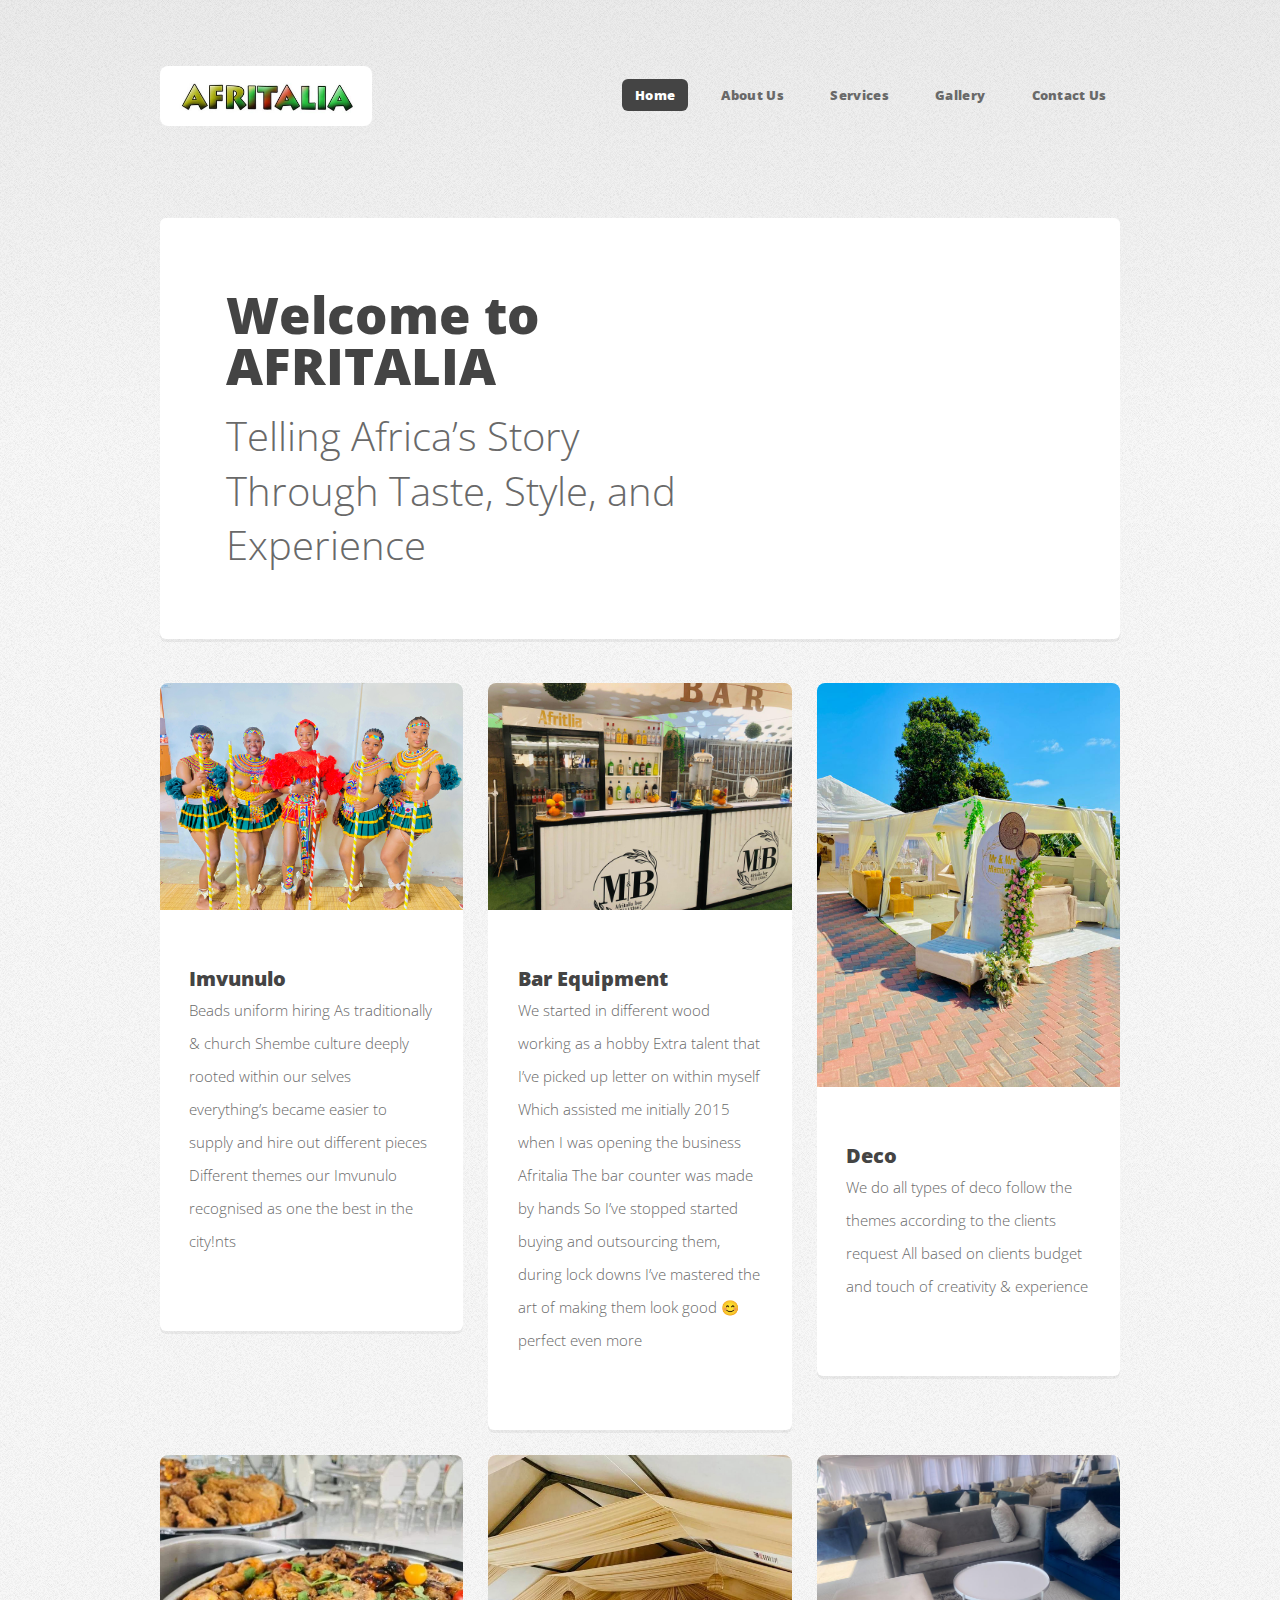
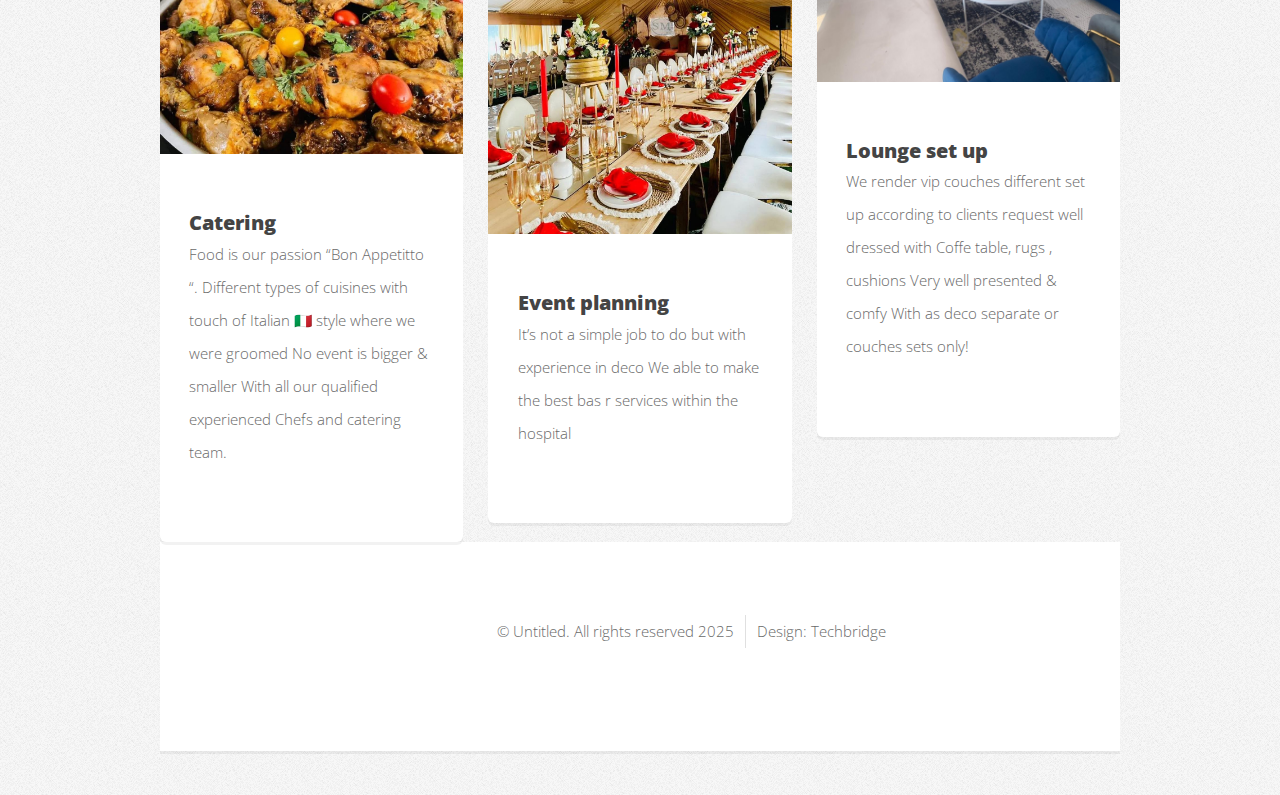
<file: Index.html>
<!DOCTYPE HTML>
<!--
	Verti by HTML5 UP
	html5up.net | @ajlkn
	Free for personal and commercial use under the CCA 3.0 license (html5up.net/license)
-->
<html>
	<head>
		<title>Verti by HTML5 UP</title>
		<meta charset="utf-8" />
		<meta name="viewport" content="width=device-width, initial-scale=1, user-scalable=no" />
		<link rel="stylesheet" href="assets/css/main.css" />
	</head>
	<body class="is-preload homepage">
		<div id="page-wrapper">

			<!-- Header -->
				<div id="header-wrapper">
					<header id="header" class="container">

						<!-- Logo -->
							<div id="logo">
								<h1><a href="index.html" class="image featured"><img src="images/logo.jpeg" alt="" /></a></h1>
								
								<!--<span>by HTML5 UP</span> -->
							</div>

						<!-- Nav -->
							<nav id="nav">
								<ul>
									<li class="current"><a href="index.html">Home</a></li>
									<li><a href="About Us.html">About Us</a></li>
									<li> <a href="Services.html">Services</a></li>
								<li><a href="Gallery.html">Gallery </a></li>
									<li><a href="Contact Us.html">Contact Us</a></li>
								</ul>
							</nav>

					</header>
				</div>

			<!-- Banner -->
				<div id="banner-wrapper">
					<div id="banner" class="box container">
						<div class="row">
							<div class="col-7 col-12-medium">
								<h2>Welcome to AFRITALIA</h2>
								<p>Telling Africa’s Story Through Taste, Style, and Experience</p>
							</div>
							<div class="col-5 col-12-medium">
								
							</div>
						</div>
					</div>
				</div>

			<!-- Features -->
				<div id="features-wrapper">
					<div class="container">
						<div class="row">
							<div class="col-4 col-12-medium">

								<!-- Box -->
									<section class="box feature">
										<a href="#" class="image featured"><img src="images/web1.jpeg" alt="Imvunulo" /></a>
										<div class="inner">
											<header>
												<h2>Imvunulo</h2>
												<p>Beads uniform hiring 
As traditionally & church Shembe culture deeply rooted within our selves 

everything’s became easier to supply and hire out different pieces 
Different themes our Imvunulo recognised as one the best in the city!nts</p>
											</header>
											
										</div>
									</section>

							</div>
							<div class="col-4 col-12-medium">

								<!-- Box -->
									<section class="box feature">
										<a href="#" class="image featured"><img src="Image/Bar Equipment 5.JPG" alt="" /></a>
										<div class="inner">
											<header>
												<h2>Bar Equipment</h2>
												<p>We started in different wood working as a hobby 
Extra talent that I’ve picked up letter on within myself 

Which assisted me initially 2015 when I was opening the business Afritalia 
The bar counter was made by hands 
So I’ve stopped started buying and outsourcing them, during lock downs I’ve mastered the art of making them look good 😊 perfect even more</p>
											</header>
											
										</div>
									</section>

							</div>
							<div class="col-4 col-12-medium">

								<!-- Box -->
									<section class="box feature">
										<a href="#" class="image featured"><img src="Image/Deco 2.JPG" alt="" /></a>
										<div class="inner"  >
											<header>
												<h2>Deco</h2>
												<p>We do all types of deco follow the themes according to the clients request 

All based on clients budget and touch of creativity & experience</p>
											</header>
											
										</div>
									</section>

							</div>
							<div class="col-4 col-12-medium">

								<!-- Box -->
									<section class="box feature">
										<a href="#" class="image featured"><img src="Image/Catering 16.JPG" alt="" /></a>
										<div class="inner"  >
											<header>
												<h2>Catering</h2>
												<p>Food is our passion “Bon Appetitto “.  Different types of cuisines  with touch of Italian 🇮🇹 style where we were groomed 
No event is bigger & smaller 
With all our qualified experienced Chefs and catering team.</p>
											</header>
											
										</div>
									</section>
						</div>
					
						<div class="col-4 col-12-medium">

								<!-- Box -->
									<section class="box feature">
										<a href="#" class="image featured"><img src="images/web11.jpeg" alt="" /></a>
										<div class="inner"  >
											<header>
												<h2>Event planning </h2>
												<p>It’s not a simple job to do but  with experience in deco
We able to make the best bas r services within the hospital</p>
											</header>
											
										</div>
									</section>
						</div>
							<div class="col-4 col-12-medium">

								<!-- Box -->
									<section class="box feature">
										<a href="#" class="image featured"><img src="images/web14.JPG" alt="" /></a>
										<div class="inner"  >
											<header>
												<h2>Lounge set up </h2>
												<p>We render vip couches different set up according to clients request well dressed with Coffe table,  rugs , cushions 
Very well presented & comfy 

With as deco separate or couches sets only!</p>
											</header>
											
										</div>
									</section>
							</div>
				</div>

			<!-- Main -->
				<div id="main-wrapper">
					<div class="container">
						<div class="row gtr-200">
							<div class="col-4 col-12-medium">

								
				</div>

			<!-- Footer 
				<div id="footer-wrapper">
					<footer id="footer" class="container">
						<div class="row">
							<div class="col-3 col-6-medium col-12-small" >

								

								 Contact
									

							</div>
						</div>
						<div class="row">
							<div class="col-12">
								<div id="copyright"> -->
									<ul class="menu">
										<li>&copy; Untitled. All rights reserved 2025</li><li>Design: Techbridge</a></li>
									</ul>
							<!--	</div>
							</div>
						</div>
					</footer>
				</div>

			</div>-->

		<!-- Scripts -->

			<script src="assets/js/jquery.min.js"></script>
			<script src="assets/js/jquery.dropotron.min.js"></script>
			<script src="assets/js/browser.min.js"></script>
			<script src="assets/js/breakpoints.min.js"></script>
			<script src="assets/js/util.js"></script>
			<script src="assets/js/main.js"></script>

	</body>

</html>
</file>
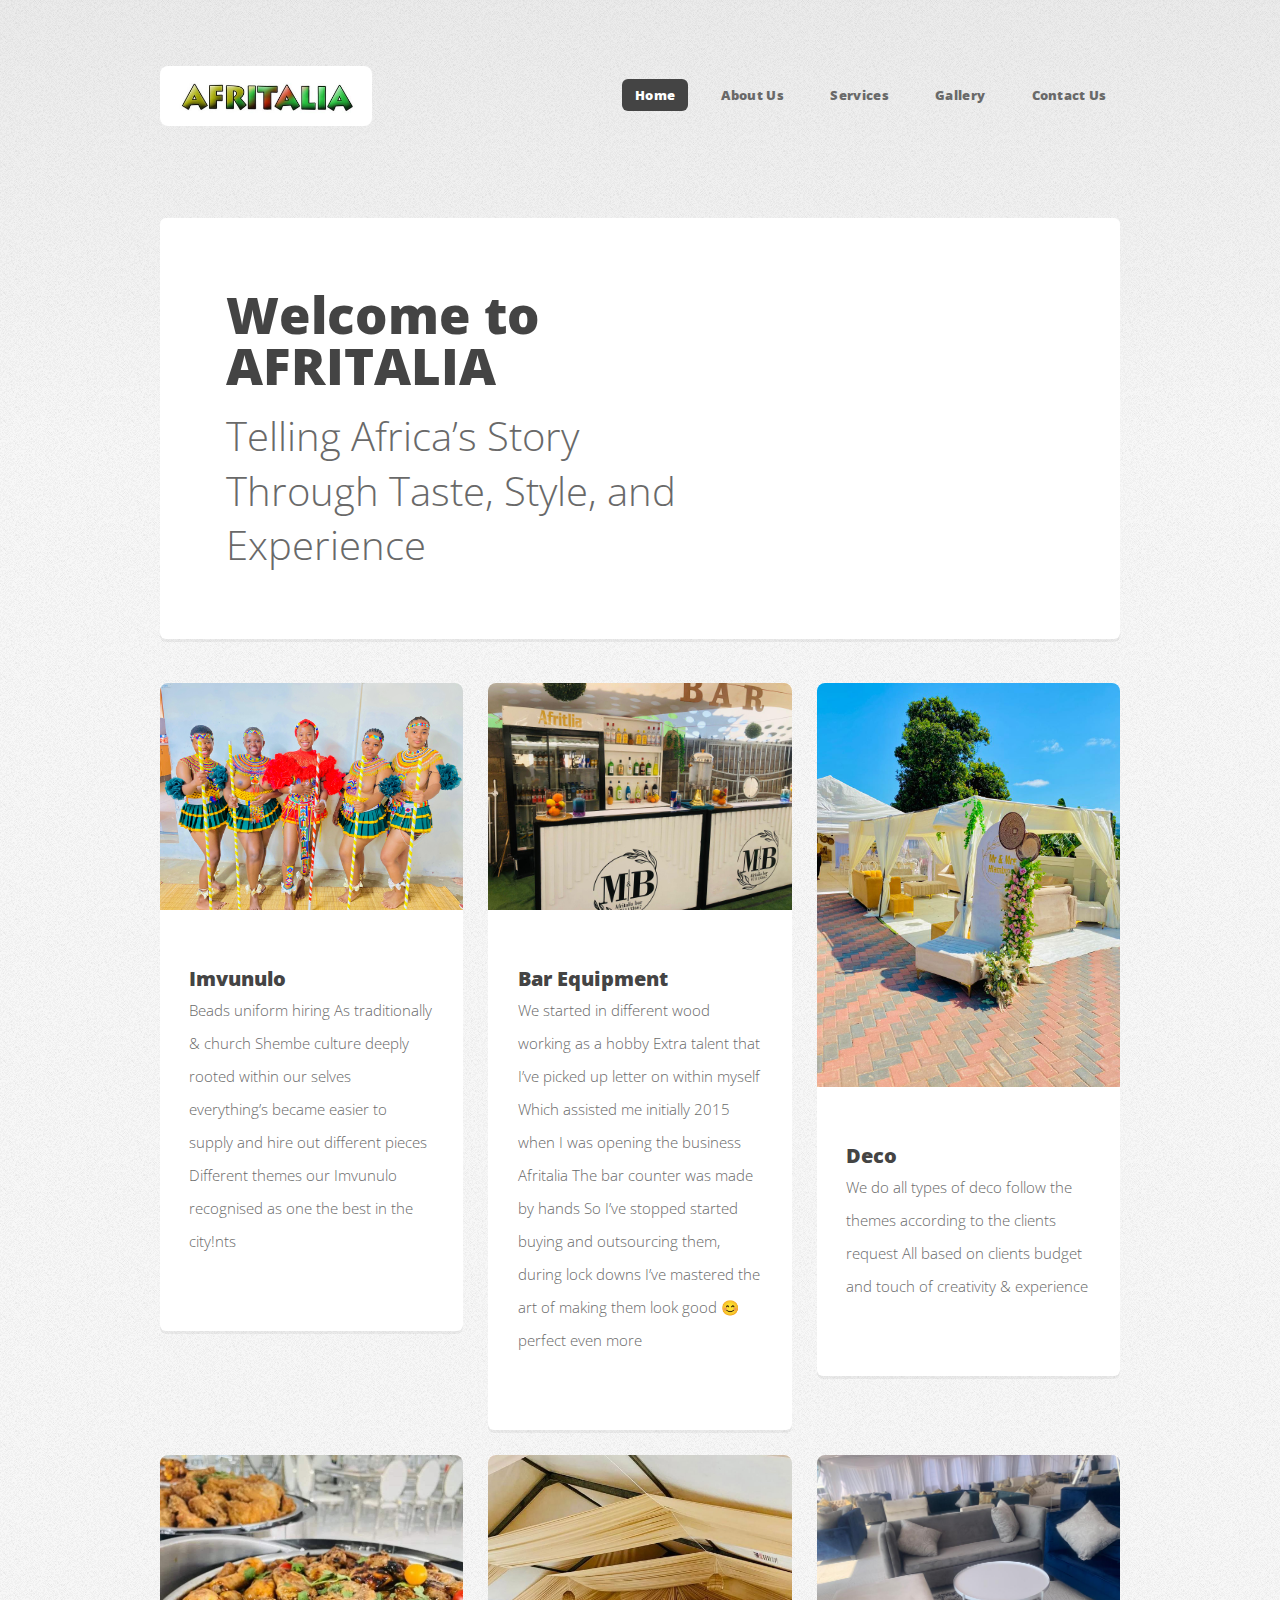
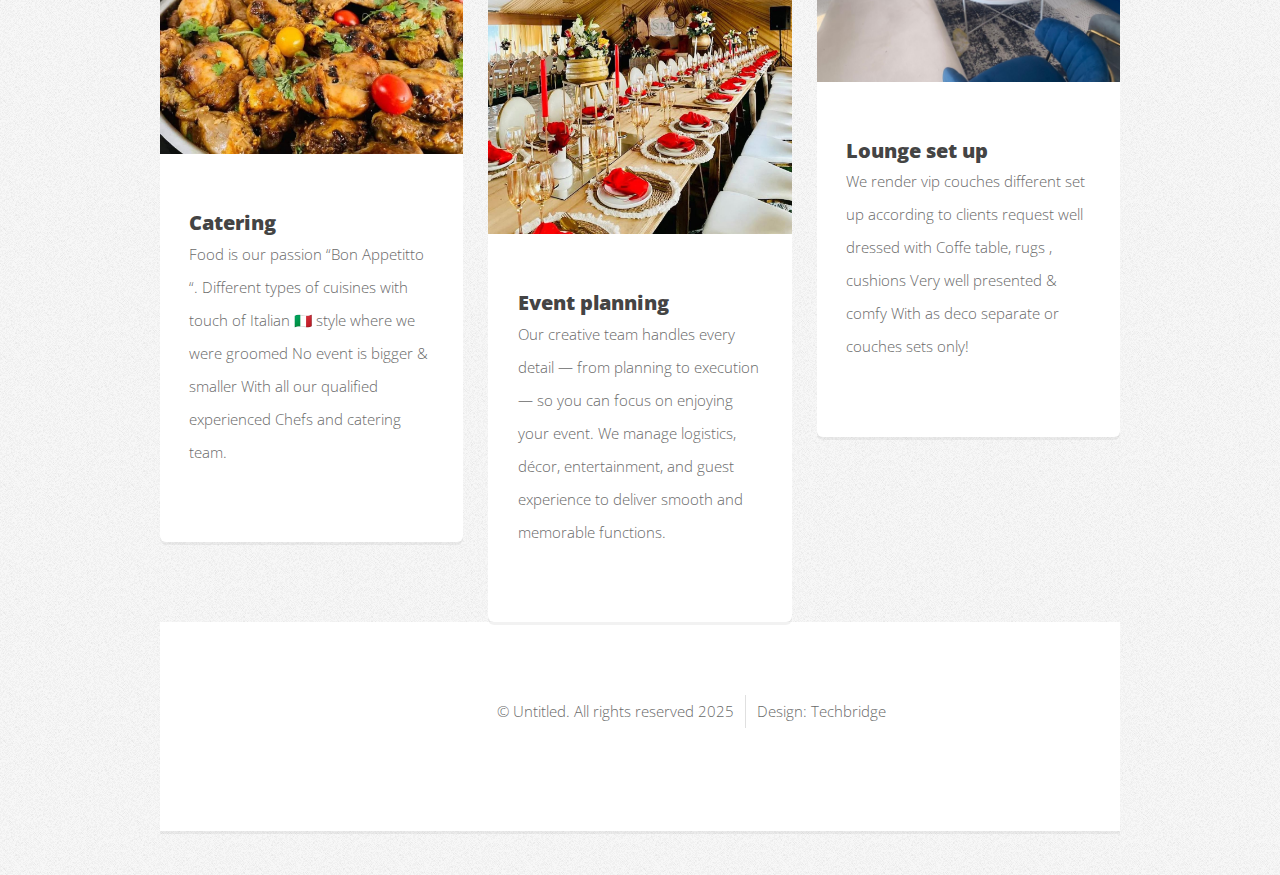
<file: index.html>
<!DOCTYPE HTML>
<!--
	Verti by HTML5 UP
	html5up.net | @ajlkn
	Free for personal and commercial use under the CCA 3.0 license (html5up.net/license)
-->
<html>
	<head>
		<title>Verti by HTML5 UP</title>
		<meta charset="utf-8" />
		<meta name="viewport" content="width=device-width, initial-scale=1, user-scalable=no" />
		<link rel="stylesheet" href="assets/css/main.css" />
	</head>
	<body class="is-preload homepage">
		<div id="page-wrapper">

			<!-- Header -->
				<div id="header-wrapper">
					<header id="header" class="container">

						<!-- Logo -->
							<div id="logo">
								<h1><a href="index.html" class="image featured"><img src="images/logo.jpeg" alt="" /></a></h1>
								
								<!--<span>by HTML5 UP</span> -->
							</div>

						<!-- Nav -->
							<nav id="nav">
								<ul>
									<li class="current"><a href="index.html">Home</a></li>
									<li><a href="About Us.html">About Us</a></li>
									<li> <a href="Services.html">Services</a></li>
								<li><a href="Gallery.html">Gallery </a></li>
									<li><a href="Contact Us.html">Contact Us</a></li>
								</ul>
							</nav>

					</header>
				</div>

			<!-- Banner -->
				<div id="banner-wrapper">
					<div id="banner" class="box container">
						<div class="row">
							<div class="col-7 col-12-medium">
								<h2>Welcome to AFRITALIA</h2>
								<p>Telling Africa’s Story Through Taste, Style, and Experience</p>
							</div>
							<div class="col-5 col-12-medium">
								
							</div>
						</div>
					</div>
				</div>

			<!-- Features -->
				<div id="features-wrapper">
					<div class="container">
						<div class="row">
							<div class="col-4 col-12-medium">

								<!-- Box -->
									<section class="box feature">
										<a href="#" class="image featured"><img src="images/web1.jpeg" alt="Imvunulo" /></a>
										<div class="inner">
											<header>
												<h2>Imvunulo</h2>
												<p>Beads uniform hiring 
As traditionally & church Shembe culture deeply rooted within our selves 

everything’s became easier to supply and hire out different pieces 
Different themes our Imvunulo recognised as one the best in the city!nts</p>
											</header>
											
										</div>
									</section>

							</div>
							<div class="col-4 col-12-medium">

								<!-- Box -->
									<section class="box feature">
										<a href="#" class="image featured"><img src="Image/Bar Equipment 5.JPG" alt="" /></a>
										<div class="inner">
											<header>
												<h2>Bar Equipment</h2>
												<p>We started in different wood working as a hobby 
Extra talent that I’ve picked up letter on within myself 

Which assisted me initially 2015 when I was opening the business Afritalia 
The bar counter was made by hands 
So I’ve stopped started buying and outsourcing them, during lock downs I’ve mastered the art of making them look good 😊 perfect even more</p>
											</header>
											
										</div>
									</section>

							</div>
							<div class="col-4 col-12-medium">

								<!-- Box -->
									<section class="box feature">
										<a href="#" class="image featured"><img src="Image/Deco 2.JPG" alt="" /></a>
										<div class="inner"  >
											<header>
												<h2>Deco</h2>
												<p>We do all types of deco follow the themes according to the clients request 

All based on clients budget and touch of creativity & experience</p>
											</header>
											
										</div>
									</section>

							</div>
							<div class="col-4 col-12-medium">

								<!-- Box -->
									<section class="box feature">
										<a href="#" class="image featured"><img src="Image/Catering 16.JPG" alt="" /></a>
										<div class="inner"  >
											<header>
												<h2>Catering</h2>
												<p>Food is our passion “Bon Appetitto “.  Different types of cuisines  with touch of Italian 🇮🇹 style where we were groomed 
No event is bigger & smaller 
With all our qualified experienced Chefs and catering team.</p>
											</header>
											
										</div>
									</section>
						</div>
					
						<div class="col-4 col-12-medium">

								<!-- Box -->
									<section class="box feature">
										<a href="#" class="image featured"><img src="images/web11.jpeg" alt="" /></a>
										<div class="inner"  >
											<header>
												<h2>Event planning </h2>
												<p>Our creative team handles every detail — from planning to execution — so you can focus on enjoying your event. We manage logistics, décor, entertainment, and guest experience to deliver smooth and memorable functions.</p>
											</header>
											
										</div>
									</section>
						</div>
							<div class="col-4 col-12-medium">

								<!-- Box -->
									<section class="box feature">
										<a href="#" class="image featured"><img src="images/web14.JPG" alt="" /></a>
										<div class="inner"  >
											<header>
												<h2>Lounge set up </h2>
												<p>We render vip couches different set up according to clients request well dressed with Coffe table,  rugs , cushions 
Very well presented & comfy 

With as deco separate or couches sets only!</p>
											</header>
											
										</div>
									</section>
							</div>
				</div>

			<!-- Main -->
				<div id="main-wrapper">
					<div class="container">
						<div class="row gtr-200">
							<div class="col-4 col-12-medium">

								
				</div>

			<!-- Footer 
				<div id="footer-wrapper">
					<footer id="footer" class="container">
						<div class="row">
							<div class="col-3 col-6-medium col-12-small" >

								

								Contact
									

							</div>
						</div>
						<div class="row">
							<div class="col-12">
								<div id="copyright">-->
									<ul class="menu">
										<li>&copy; Untitled. All rights reserved 2025</li><li>Design: Techbridge</a></li>
					
									</ul>
								<!--  </div>
							</div>
						</div>
					</footer>
				</div>

			</div>-->

		<!-- Scripts -->

			<script src="assets/js/jquery.min.js"></script>
			<script src="assets/js/jquery.dropotron.min.js"></script>
			<script src="assets/js/browser.min.js"></script>
			<script src="assets/js/breakpoints.min.js"></script>
			<script src="assets/js/util.js"></script>
			<script src="assets/js/main.js"></script>

	</body>

</html>
</file>
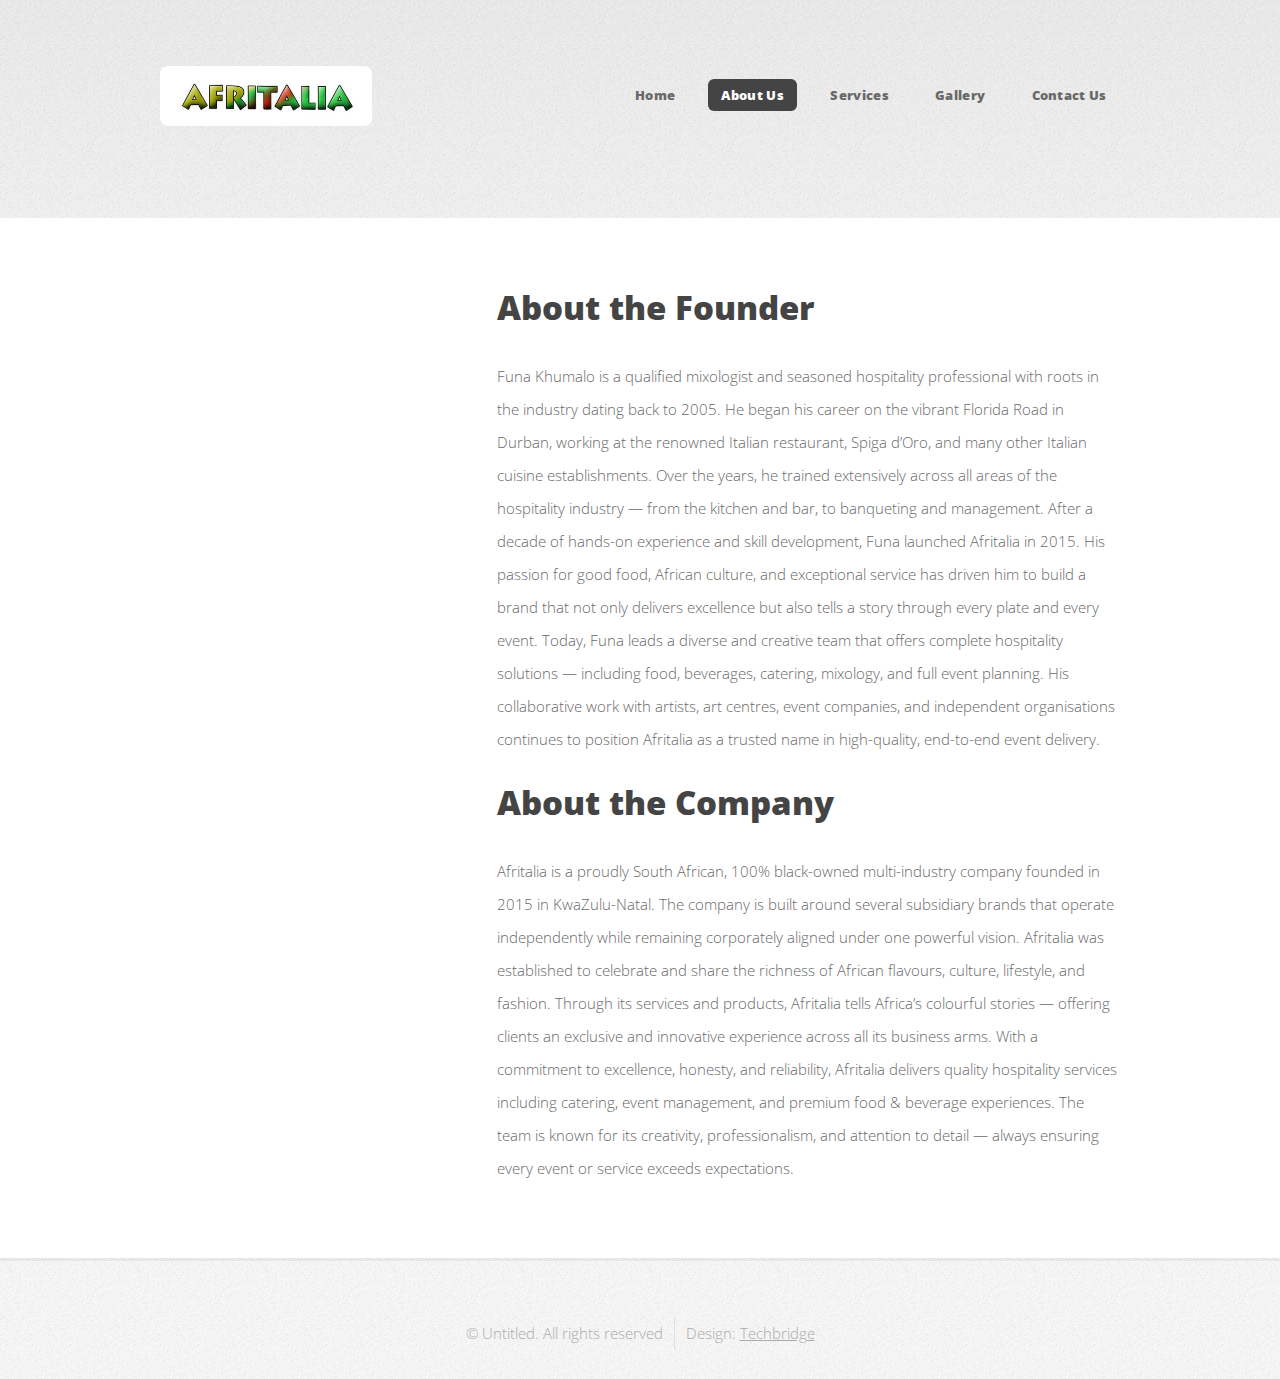
<file: About Us.html>
<!DOCTYPE HTML>
<!--
	Verti by HTML5 UP
	html5up.net | @ajlkn
	Free for personal and commercial use under the CCA 3.0 license (html5up.net/license)
-->
<html>
	<head>
		<title>Verti by HTML5 UP</title>
		<meta charset="utf-8" />
		<meta name="viewport" content="width=device-width, initial-scale=1, user-scalable=no" />
		<link rel="stylesheet" href="assets/css/main.css" />
	</head>
	<body class="is-preload left-sidebar">
		<div id="page-wrapper">

			<!-- Header -->
				<div id="header-wrapper">
					<header id="header" class="container">

							<!-- Logo -->
							<div id="logo">
								<h1><a href="index.html" class="image featured"><img src="images/logo.jpeg" alt="" /></a></h1>
								
								<!--<span>by HTML5 UP</span> -->
							</div>

						<!-- Nav -->
							<nav id="nav">
								<ul>
									<li><a href="index.html">Home</a></li>
									<li class="current"><a href="About Us.html">About Us</a></li>
									<li> <a href="Services.html">Services</a></li>
									<li><a href="Gallery.html">Gallery </a></li>
									<li><a href="Contact Us.html">Contact Us</a></li>
								</ul>
							</nav>

					</header>
				</div>

			<!-- Main -->
				<div id="main-wrapper">
					<div class="container">
						<div class="row gtr-200">
							<div class="col-4 col-12-medium">
								<div id="sidebar">

									
								</div> 
							</div>
							<div class="col-8 col-12-medium imp-medium">
								<div id="content">

									<!-- Content -->
										<article>

											

											<h2>About the Founder</h2>	<p>
Funa Khumalo is a qualified mixologist and seasoned hospitality professional with roots in the industry dating back to 2005. He began his career on the vibrant Florida Road in Durban, working at the renowned Italian restaurant, Spiga d’Oro, and many other Italian cuisine establishments. Over the years, he trained extensively across all areas of the hospitality industry — from the kitchen and bar, to banqueting and management.

After a decade of hands-on experience and skill development, Funa launched Afritalia in 2015. His passion for good food, African culture, and exceptional service has driven him to build a brand that not only delivers excellence but also tells a story through every plate and every event.

Today, Funa leads a diverse and creative team that offers complete hospitality solutions — including food, beverages, catering, mixology, and full event planning. His collaborative work with artists, art centres, event companies, and independent organisations continues to position Afritalia as a trusted name in high-quality, end-to-end event delivery.</p>
											
										<h2> About the Company</h2>	<p> 
Afritalia is a proudly South African, 100% black-owned multi-industry company founded in 2015 in KwaZulu-Natal. The company is built around several subsidiary brands that operate independently while remaining corporately aligned under one powerful vision.

Afritalia was established to celebrate and share the richness of African flavours, culture, lifestyle, and fashion. Through its services and products, Afritalia tells Africa’s colourful stories — offering clients an exclusive and innovative experience across all its business arms.

With a commitment to excellence, honesty, and reliability, Afritalia delivers quality hospitality services including catering, event management, and premium food & beverage experiences. The team is known for its creativity, professionalism, and attention to detail — always ensuring every event or service exceeds expectations. </p>

											<!-- <h3>More intriguing information</h3>
											<p>Lorem ipsum dolor sit amet, consectetur adipiscing elit. Maecenas ac quam risus, at tempus
											justo. Sed dictum rutrum massa eu volutpat. Quisque vitae hendrerit sem. Pellentesque lorem felis,
											ultricies a bibendum id, bibendum sit amet nisl. Mauris et lorem quam. Maecenas rutrum imperdiet
											vulputate. Nulla quis nibh ipsum, sed egestas justo. Morbi ut ante mattis orci convallis tempor.
											Etiam a lacus a lacus pharetra porttitor quis accumsan odio. Sed vel euismod nisi. Etiam convallis
											rhoncus dui quis euismod. Maecenas lorem tellus, congue et condimentum ac, ullamcorper non sapien.
											Donec sagittis massa et leo semper a scelerisque metus faucibus. Morbi congue mattis mi.
											Phasellus sed nisl vitae risus tristique volutpat. Cras rutrum commodo luctus.</p>

											<p>Phasellus odio risus, faucibus et viverra vitae, eleifend ac purus. Praesent mattis, enim
											quis hendrerit porttitor, sapien tortor viverra magna, sit amet rhoncus nisl lacus nec arcu.
											Suspendisse laoreet metus ut metus imperdiet interdum aliquam justo tincidunt. Mauris dolor urna,
											fringilla vel malesuada ac, dignissim eu mi. Praesent mollis massa ac nulla pretium pretium.
											Maecenas tortor mauris, consectetur pellentesque dapibus eget, tincidunt vitae arcu.
											Vestibulum purus augue, tincidunt sit amet iaculis id, porta eu purus.</p> -->

										</article> 

								</div>
							</div>
						</div>
					</div>
				</div>


							</div>
						</div>
						<div class="row">
							<div class="col-12">
								<div id="copyright">
									<ul class="menu">
										<li>&copy; Untitled. All rights reserved</li><li>Design: <a href="#">Techbridge</a></li>
									</ul>
								</div>
							</div>
						</div>
					</footer>
				</div>

			</div>

		<!-- Scripts -->

			<script src="assets/js/jquery.min.js"></script>
			<script src="assets/js/jquery.dropotron.min.js"></script>
			<script src="assets/js/browser.min.js"></script>
			<script src="assets/js/breakpoints.min.js"></script>
			<script src="assets/js/util.js"></script>
			<script src="assets/js/main.js"></script>

	</body>
</html>
</file>
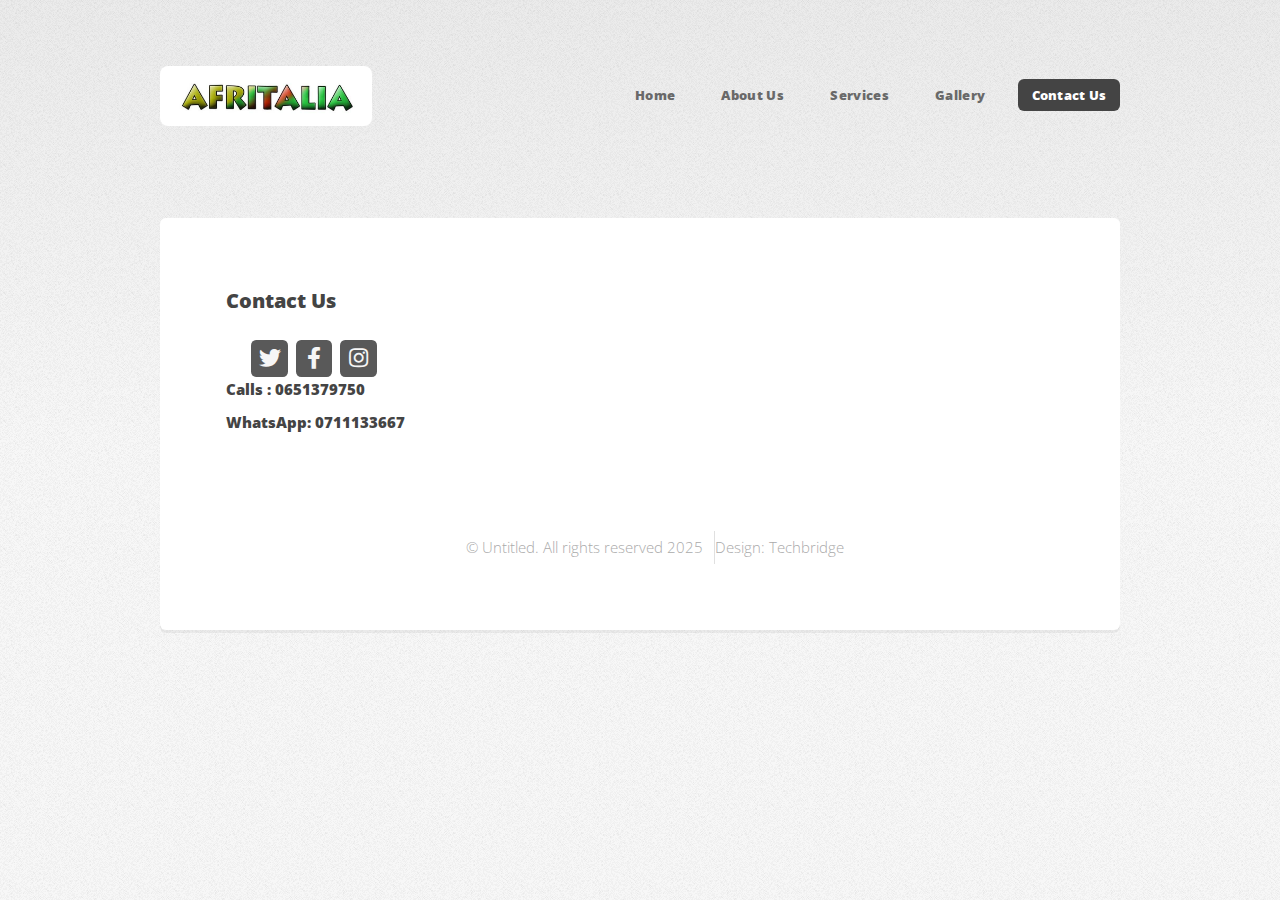
<file: Contact Us.html>
<!DOCTYPE HTML>
<!--
	Verti by HTML5 UP
	html5up.net | @ajlkn
	Free for personal and commercial use under the CCA 3.0 license (html5up.net/license)
-->
<html>
	<head>
		<title>Verti by HTML5 UP</title>
		<meta charset="utf-8" />
		<meta name="viewport" content="width=device-width, initial-scale=1, user-scalable=no" />
		<link rel="stylesheet" href="assets/css/main.css" />
	</head>
	<body class="is-preload homepage">
		<div id="page-wrapper">

			<!-- Header -->
				<div id="header-wrapper">
					<header id="header" class="container">

						<!-- Logo -->
							<div id="logo">
								<h1><a href="index.html" class="image featured"><img src="images/logo.jpeg" alt="" /></a></h1>
								
								<!--<span>by HTML5 UP</span> -->
							</div>

						<!-- Nav -->
							<nav id="nav">
								<ul>
									<li ><a href="index.html">Home</a></li>
									<li><a href="About Us.html">About Us</a></li>
									<li> <a href="Services.html">Services</a></li>
								<li><a href="Gallery.html">Gallery </a></li>
									<li class="current"><a href="Contact Us.html">Contact Us</a></li>
								</ul>
							</nav>

					</header>
				</div>

			<!-- Banner -->
				<div id="banner-wrapper">
					<div id="banner" class="box container">
						<div class="row">
							<div class="col-7 col-12-medium">
								
									<section class="widget contact last" >
									
										<h3>Contact Us</h3>
										<ul>
											<li><a href="https://x.com/afritalia1" target="_blank" class="icon brands fa-twitter"><span class="label">Twitter</span></a></li>
											<li><a href="https://www.facebook.com/afritaliao1"  target="_blank" class="icon brands fa-facebook-f"><span class="label">Facebook</span></a></li>
											<li><a href="https://www.instagram.com/afritalia_sa/" target="_blank" class="icon brands fa-instagram"><span class="label">Instagram</span></a></li>
											
										</ul>
										<h4>Calls : 0651379750<br />
											WhatsApp: 0711133667</h4><br />
										</p>
										
									</section>

							</div>
						</div>
						<div class="row">
							<div class="col-12">
								<div id="copyright">
									<ul class="menu">
										<li>&copy; Untitled. All rights reserved 2025</li><li>Design: Techbridge</a></li>
									</ul>
								</div>
							</div>
						</div>
					</footer>
				</div>

			</div>

		<!-- Scripts -->

			<script src="assets/js/jquery.min.js"></script>
			<script src="assets/js/jquery.dropotron.min.js"></script>
			<script src="assets/js/browser.min.js"></script>
			<script src="assets/js/breakpoints.min.js"></script>
			<script src="assets/js/util.js"></script>
			<script src="assets/js/main.js"></script>

	</body>
</html>
</file>
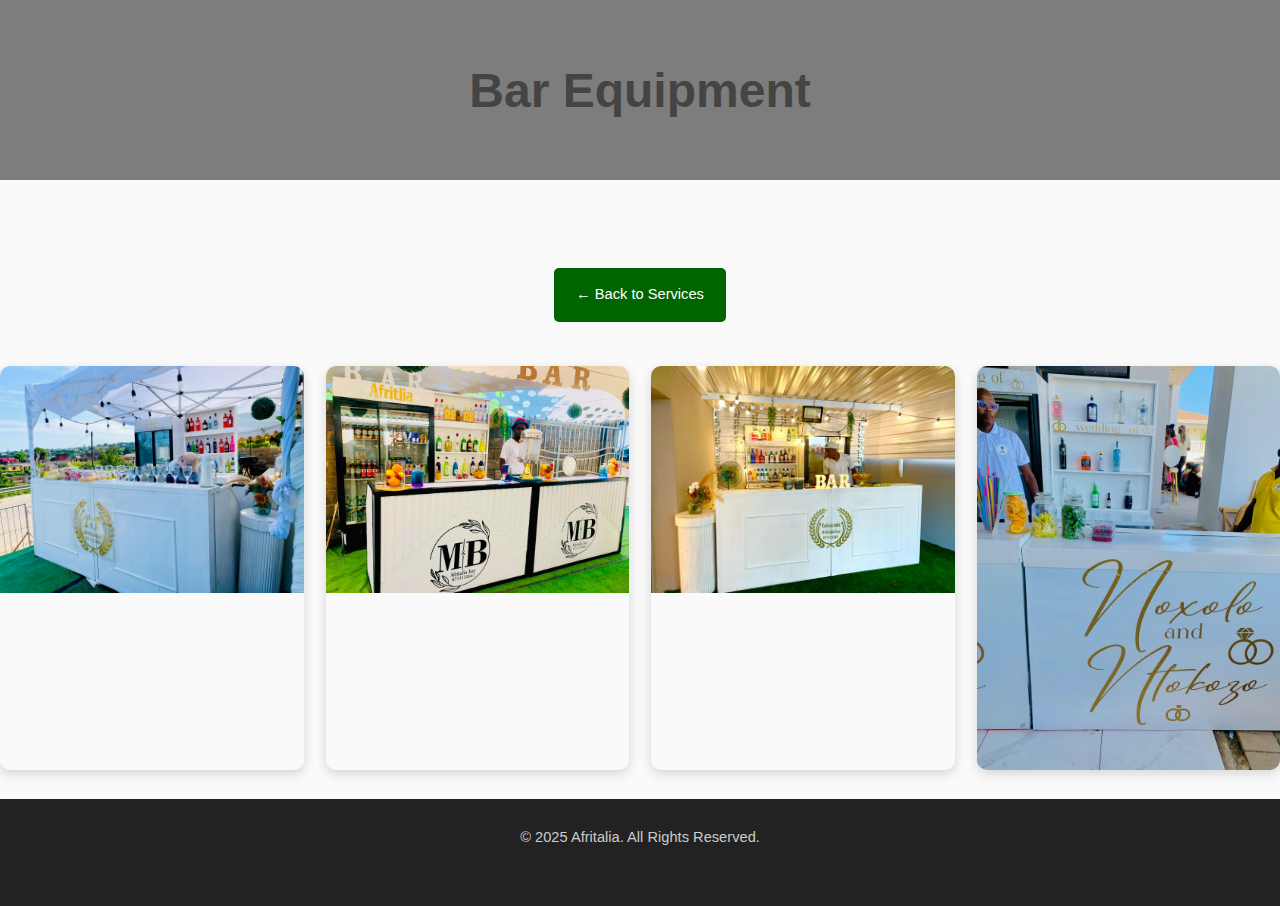
<file: gallery_Bar Equipment.html>
<!DOCTYPE html>
<html lang="en">
<head>
  <meta charset="UTF-8">
  <meta name="viewport" content="width=device-width, initial-scale=1.0">
  <title>Catering  - Afritalia Gallery</title>
  <link rel="stylesheet" href="assets/css/main.css">
  <style>
    body {
      font-family: 'Segoe UI', Tahoma, Geneva, Verdana, sans-serif;
      margin: 0;
      background: #fafafa;
      color: #333;
    }
    /* Hero Section */
    .hero {
      background: center/cover no-repeat;
      height: 20vh;
      display: flex;
      align-items: center;
      justify-content: center;
      text-align: center;
      color: white;
      position: relative;
    }
    .hero::after {
      content: "";
      position: absolute;
      top: 0; left: 0; right: 0; bottom: 0;
      background: rgba(0, 0, 0, 0.5);
    }
    .hero h1 {
      position: relative;
      z-index: 1;
      font-size: 3rem;
      margin: 0;
    }
    .back-btn {
      display: inline-block;
      margin: 1em auto;
      padding: 0.7em 1.5em;
      background: #006400;
      color: #fff;
      text-decoration: none;
      border-radius: 5px;
      transition: background 0.3s ease;
    }
    .back-btn:hover { background: #004d00; }

    /* Gallery Grid */
    .gallery-grid {
      display: grid;
      grid-template-columns: repeat(auto-fit, minmax(280px, 1fr));
      gap: 1.5em;
      
    }
	  
	  .gallery-grid img {
  width: 100%;   /* makes image fill the grid cell */
  height: auto;  /* keeps aspect ratio */
  display: block;
}
    .gallery-item {
      position: relative;
      overflow: hidden;
      border-radius: 10px;
      box-shadow: 0 4px 12px rgba(0,0,0,0.15);
    }
    .gallery-item img {
      width: 100%;
      height: auto;
      transition: transform 0.5s ease;
      display: block;
    }
    .gallery-item:hover img { transform: scale(1.1); }
    .overlay {
      position: absolute;
      bottom: 0;
      left: 0;
      right: 0;
      background: rgba(0,0,0,0.6);
      color: #fff;
      padding: 0.5em;
      text-align: center;
      font-size: 1rem;
      opacity: 0;
      transition: opacity 0.3s ease;
    }
    .gallery-item:hover .overlay { opacity: 1; }

    footer {
      text-align: center;
      padding: 1.5em;
      background: #222;
      color: #ccc;
      margin-top: 2em;
    }
  </style>
</head>
<body>
  <header>
	   <section class="hero">
    <h1>Bar Equipment</h1>
		   </section>
    <div style="text-align:center;">
    <a href="Services.html" class="back-btn">← Back to Services</a>
  </div>
  </header>

  <main>
     <div class="gallery-grid">
		<div class="gallery-item">
      <img src="Image/Bar Equipment 11.JPG" alt="Bar Image">
			<div class="overlay">Bar</div>
      </div>
		
		<div class="gallery-item">
		<img src="Image/Bar 1.JPG" alt="Bar Image">
			<div class="overlay">Bar</div>
      </div>
		
		<div class="gallery-item">
		<img src="Image/Bar Equipment 8.JPG" alt="Event Planning & Management Image">
			<div class="overlay">Bar</div>
      </div>
		
		<div class="gallery-item">
		<img src="images/web2.jpeg" alt="Bar Image">
			<div class="overlay">Bar</div>
      </div>
    </div>
  </main>

  <footer>
    <p>&copy; 2025 Afritalia. All Rights Reserved.</p>
  </footer>
</body>
</html>
</file>
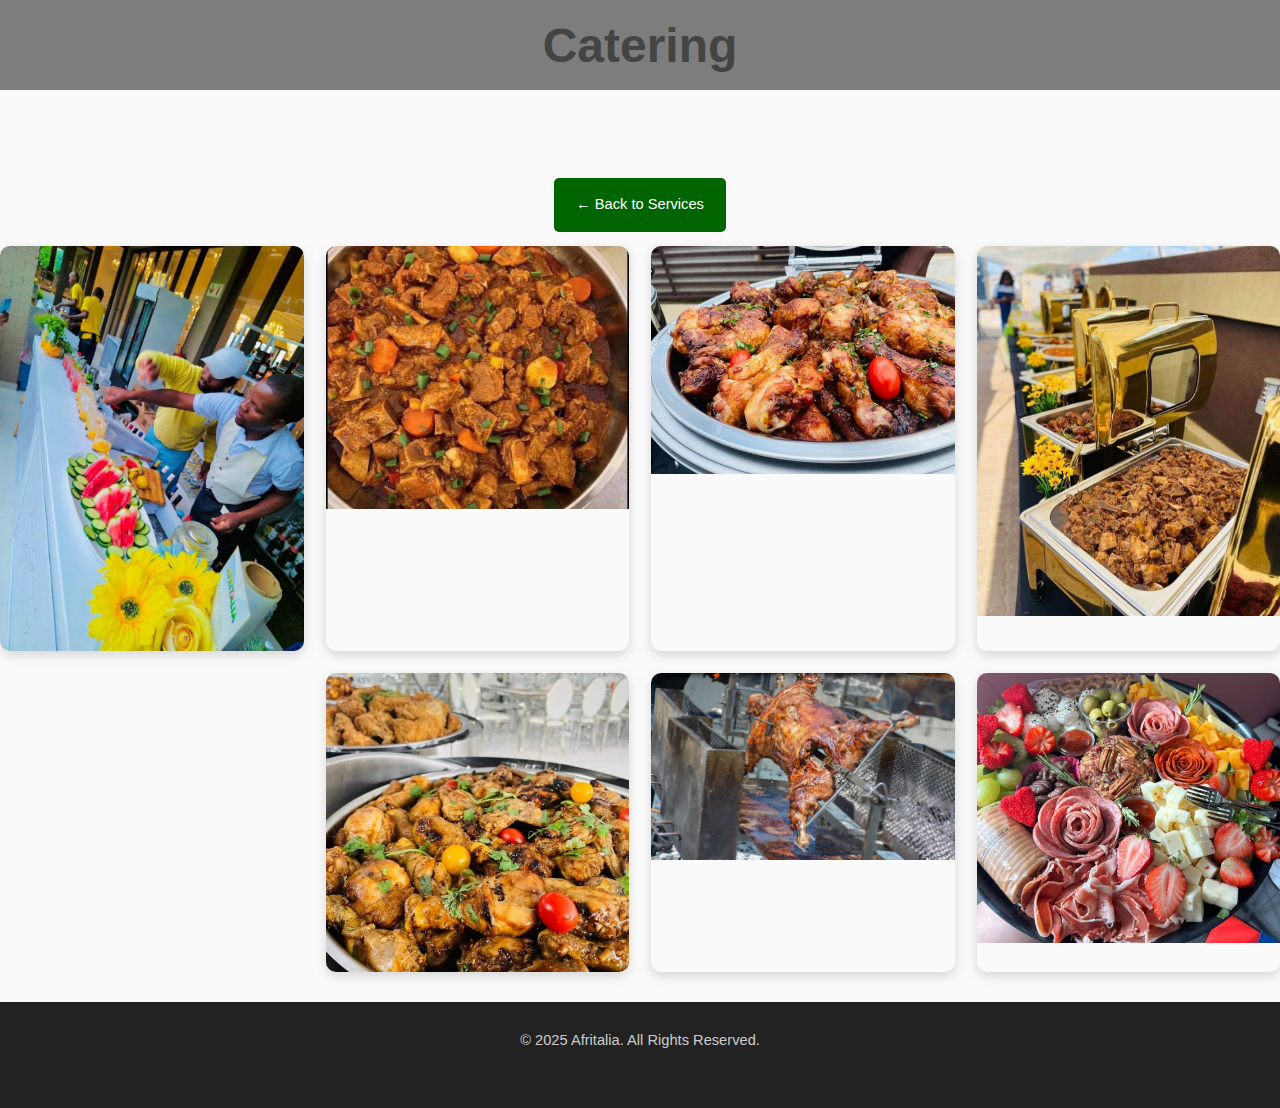
<file: gallery_catering.html>
<!DOCTYPE html>
<html lang="en">
<head>
  <meta charset="UTF-8">
  <meta name="viewport" content="width=device-width, initial-scale=1.0">
  <title>Catering  - Afritalia Gallery</title>
  <link rel="stylesheet" href="assets/css/main.css">
  <style>
    body {
      font-family: 'Segoe UI', Tahoma, Geneva, Verdana, sans-serif;
      margin: 0;
      background: #fafafa;
      color: #333;
    }
    /* Hero Section */
    .hero {
      background: center/cover no-repeat;
      height: 10vh;
      display: flex;
      align-items: center;
      justify-content: center;
      text-align: center;
      color: white;
      position: relative;
    }
    .hero::after {
      content: "";
      position: absolute;
      top: 0; left: 0; right: 0; bottom: 0;
      background: rgba(0, 0, 0, 0.5);
    }
    .hero h1 {
      position: relative;
      z-index: 1;
      font-size: 3rem;
      margin: 0;
    }
    .back-btn {
      display: inline-block;
      margin: 1em auto;
      padding: 0.7em 1.5em;
      background: #006400;
      color: #fff;
      text-decoration: none;
      border-radius: 5px;
      transition: background 0.3s ease;
    }
    .back-btn:hover { background: #004d00; }

    /* Gallery Grid */
    .gallery-grid {
      display: grid;
      grid-template-columns: repeat(auto-fit, minmax(280px, 1fr));
      gap: 1.5em;
      
    }
	  
	  .gallery-grid img {
  width: 100%;   /* makes image fill the grid cell */
  height: auto;  /* keeps aspect ratio */
  display: block;
}
    .gallery-item {
      position: relative;
      overflow: hidden;
      border-radius: 10px;
      box-shadow: 0 4px 12px rgba(0,0,0,0.15);
    }
    .gallery-item img {
      width: 100%;
      height: auto;
      transition: transform 0.5s ease;
      display: block;
    }
    .gallery-item:hover img { transform: scale(1.1); }
    .overlay {
      position: absolute;
      bottom: 0;
      left: 0;
      right: 0;
      background: rgba(0,0,0,0.6);
      color: #fff;
      padding: 0.5em;
      text-align: center;
      font-size: 1rem;
      opacity: 0;
      transition: opacity 0.3s ease;
    }
    .gallery-item:hover .overlay { opacity: 1; }

    footer {
      text-align: center;
      padding: 1.5em;
      background: #222;
      color: #ccc;
      margin-top: 2em;
    }
  </style>
</head>
<body>
  <section class="hero">
    <h1>Catering </h1>
  </section>

  <div style="text-align:center;">
    <a href="Services.html" class="back-btn">← Back to Services</a>
  </div>

  <main>
    <div class="gallery-grid">
      <div class="gallery-item">
        <img src="Image/Catering (2).JPG" alt="Food">
        <div class="overlay">Food</div>
      </div>
      <div class="gallery-item">
        <img src="Image/Catering 13.JPG" alt="Food">
        <div class="overlay">Food</div>
      </div>
      <div class="gallery-item">
        <img src="Image/Catering 15.JPG" alt="Food ">
        <div class="overlay">Food</div>
      </div>
		<div class="gallery-item">
        <img src="Image/Catering 14.JPG" alt="Food ">
        <div class="overlay">Food</div>
      </div>  <br>
		<div class="gallery-item">
        <img src="Image/Catering 16.JPG" alt="Food ">
        <div class="overlay">Food</div>
      </div>
		<div class="gallery-item">
        <img src="Image/Catering 6.JPG" alt="Food ">
        <div class="overlay">Food</div>
      </div>
		<div class="gallery-item">
        <img src="Image/Catering 20.JPG" alt="Food ">
        <div class="overlay">Food</div>
      </div>
	
    </div>
  </main>

  <footer>
    <p>&copy; 2025 Afritalia. All Rights Reserved.</p>
  </footer>
</body>
</html>
</file>
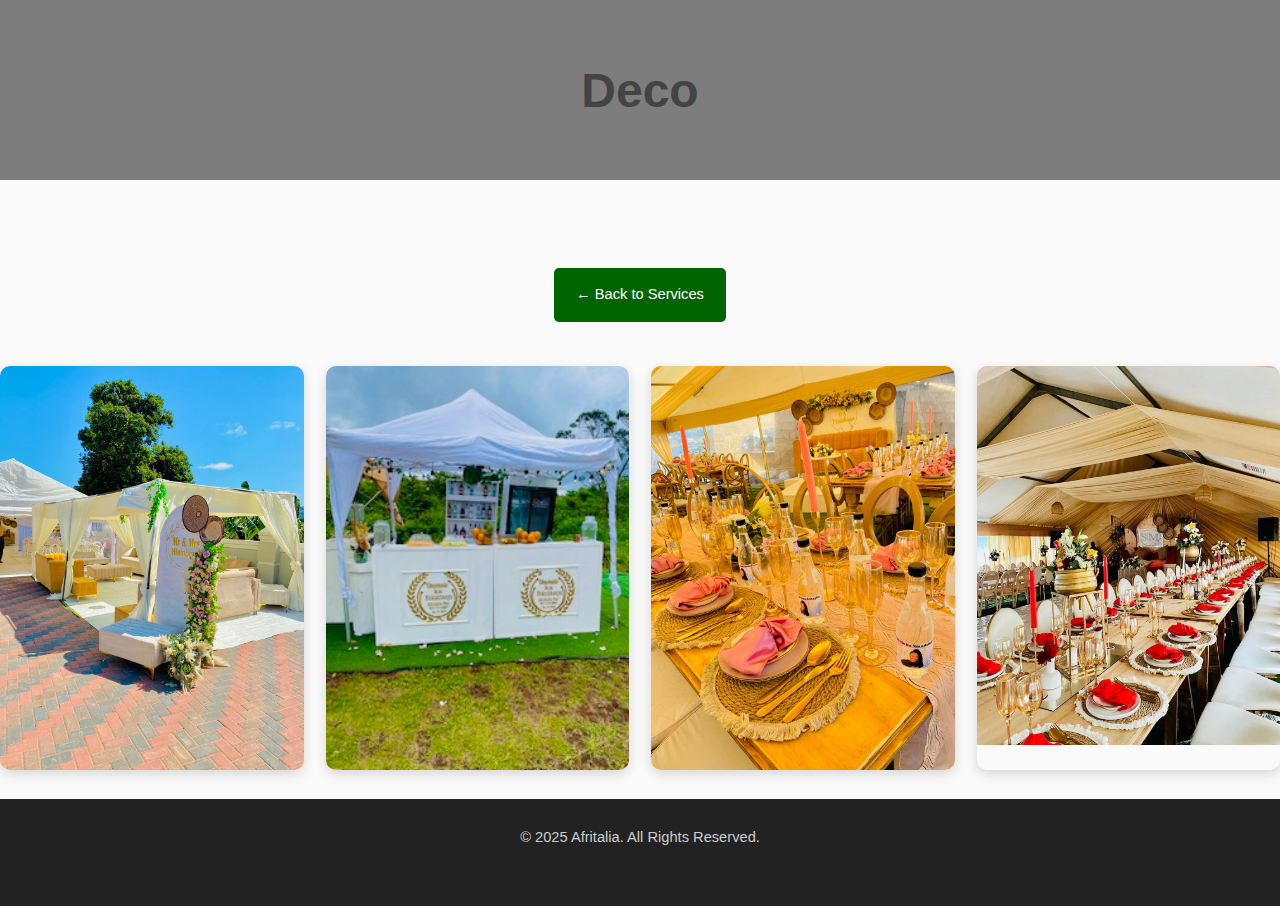
<file: gallery_deco.html>
<!DOCTYPE html>
<html lang="en">
<head>
  <meta charset="UTF-8">
  <meta name="viewport" content="width=device-width, initial-scale=1.0">
  <title>Catering  - Afritalia Gallery</title>
  <link rel="stylesheet" href="assets/css/main.css">
  <style>
    body {
      font-family: 'Segoe UI', Tahoma, Geneva, Verdana, sans-serif;
      margin: 0;
      background: #fafafa;
      color: #333;
    }
    /* Hero Section */
    .hero {
      background: center/cover no-repeat;
      height: 20vh;
      display: flex;
      align-items: center;
      justify-content: center;
      text-align: center;
      color: white;
      position: relative;
    }
    .hero::after {
      content: "";
      position: absolute;
      top: 0; left: 0; right: 0; bottom: 0;
      background: rgba(0, 0, 0, 0.5);
    }
    .hero h1 {
      position: relative;
      z-index: 1;
      font-size: 3rem;
      margin: 0;
    }
    .back-btn {
      display: inline-block;
      margin: 1em auto;
      padding: 0.7em 1.5em;
      background: #006400;
      color: #fff;
      text-decoration: none;
      border-radius: 5px;
      transition: background 0.3s ease;
    }
    .back-btn:hover { background: #004d00; }

    /* Gallery Grid */
    .gallery-grid {
      display: grid;
      grid-template-columns: repeat(auto-fit, minmax(280px, 1fr));
      gap: 1.5em;
      
    }
	  
	  .gallery-grid img {
  width: 100%;   /* makes image fill the grid cell */
  height: auto;  /* keeps aspect ratio */
  display: block;
}
    .gallery-item {
      position: relative;
      overflow: hidden;
      border-radius: 10px;
      box-shadow: 0 4px 12px rgba(0,0,0,0.15);
    }
    .gallery-item img {
      width: 100%;
      height: auto;
      transition: transform 0.5s ease;
      display: block;
    }
    .gallery-item:hover img { transform: scale(1.1); }
    .overlay {
      position: absolute;
      bottom: 0;
      left: 0;
      right: 0;
      background: rgba(0,0,0,0.6);
      color: #fff;
      padding: 0.5em;
      text-align: center;
      font-size: 1rem;
      opacity: 0;
      transition: opacity 0.3s ease;
    }
    .gallery-item:hover .overlay { opacity: 1; }

    footer {
      text-align: center;
      padding: 1.5em;
      background: #222;
      color: #ccc;
      margin-top: 2em;
    }
  </style>
</head>
<body>
  <header>
	   <section class="hero">
    <h1>Deco</h1>
	  </section>
	  
	  <div style="text-align:center;">
    <p><a href="Services.html" class="back-btn">← Back to Services</a></p>
	  </div>
  </header>

  <main>
    <div class="gallery-grid">
		<div class="gallery-item">
      <img src="Image/Deco 2.JPG" alt="Screens & Projectors Image">
			<div class="overlay">Deco</div>
      </div>
		
		<div class="gallery-item">
		<img src="Image/Deco 3.jpg" alt="Screens & Projectors Image">
			<div class="overlay">Deco</div>
      </div>
		
		<div class="gallery-item">
		<img src="Image/Deco.JPG" alt="Screens & Projectors Image">
			<div class="overlay">Deco</div>
      </div>
		
		<div class="gallery-item">
		<img src="images/web11.jpeg" alt="Screens & Projectors Image">
			<div class="overlay">Deco</div>
      </div>
    </div>
  </main>

  <footer>
    <p>&copy; 2025 Afritalia. All Rights Reserved.</p>
  </footer>
</body>
</html>
</file>
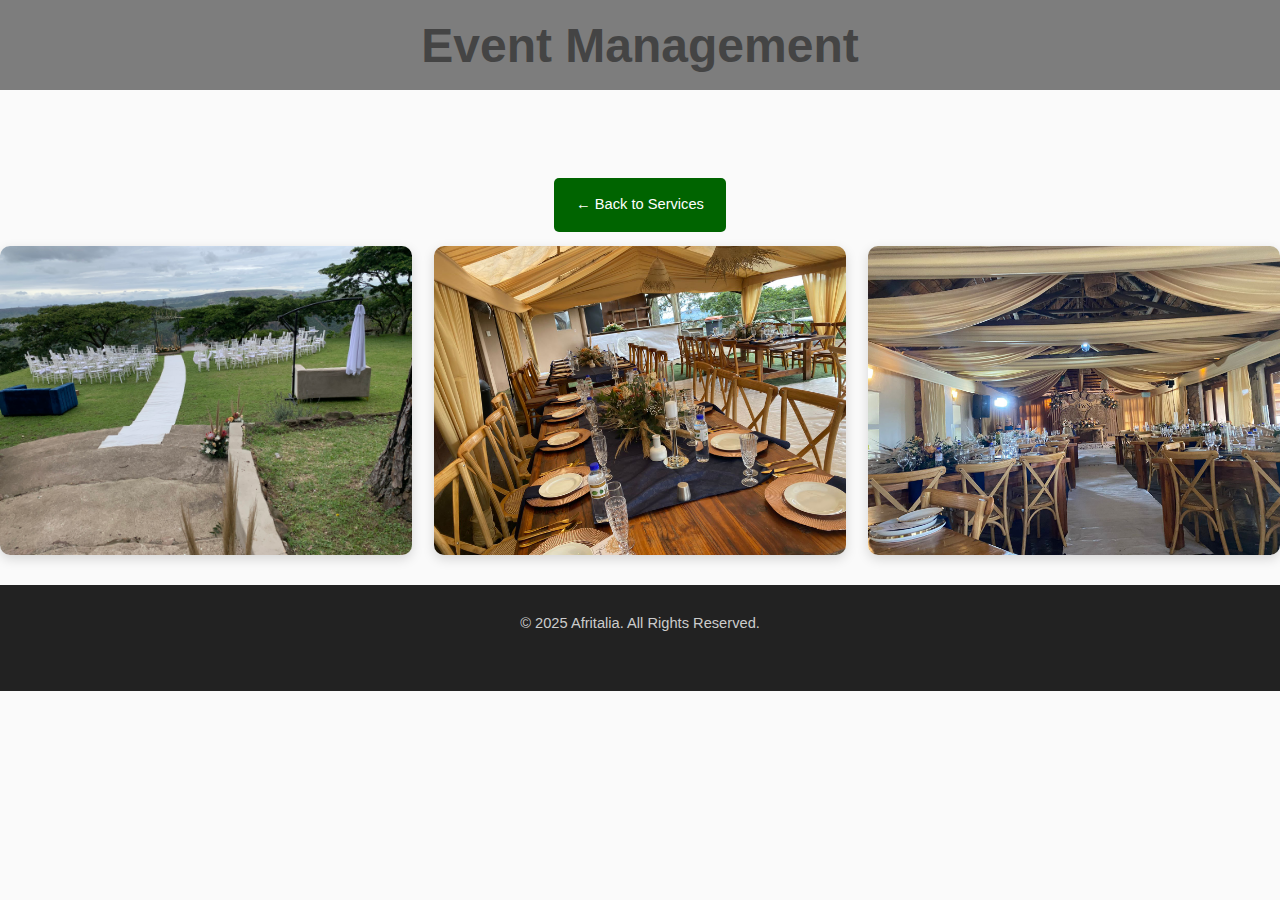
<file: gallery_event.html>
<!DOCTYPE html>
<html lang="en">
<head>
  <meta charset="UTF-8">
  <meta name="viewport" content="width=device-width, initial-scale=1.0">
  <title>Event Management  - Afritalia Gallery</title>
  <link rel="stylesheet" href="assets/css/main.css">
  <style>
    body {
      font-family: 'Segoe UI', Tahoma, Geneva, Verdana, sans-serif;
      margin: 0;
      background: #fafafa;
      color: #333;
    }
    /* Hero Section */
    .hero {
      background: center/cover no-repeat;
      height: 10vh;
      display: flex;
      align-items: center;
      justify-content: center;
      text-align: center;
      color: white;
      position: relative;
    }
    .hero::after {
      content: "";
      position: absolute;
      top: 0; left: 0; right: 0; bottom: 0;
      background: rgba(0, 0, 0, 0.5);
    }
    .hero h1 {
      position: relative;
      z-index: 1;
      font-size: 3rem;
      margin: 0;
    }
    .back-btn {
      display: inline-block;
      margin: 1em auto;
      padding: 0.7em 1.5em;
      background: #006400;
      color: #fff;
      text-decoration: none;
      border-radius: 5px;
      transition: background 0.3s ease;
    }
    .back-btn:hover { background: #004d00; }

    /* Gallery Grid */
    .gallery-grid {
      display: grid;
      grid-template-columns: repeat(auto-fit, minmax(280px, 1fr));
      gap: 1.5em;
      
    }
	  
	  .gallery-grid img {
  width: 100%;   /* makes image fill the grid cell */
  height: auto;  /* keeps aspect ratio */
  display: block;
}
    .gallery-item {
      position: relative;
      overflow: hidden;
      border-radius: 10px;
      box-shadow: 0 4px 12px rgba(0,0,0,0.15);
    }
    .gallery-item img {
      width: 100%;
      height: auto;
      transition: transform 0.5s ease;
      display: block;
    }
    .gallery-item:hover img { transform: scale(1.1); }
    .overlay {
      position: absolute;
      bottom: 0;
      left: 0;
      right: 0;
      background: rgba(0,0,0,0.6);
      color: #fff;
      padding: 0.5em;
      text-align: center;
      font-size: 1rem;
      opacity: 0;
      transition: opacity 0.3s ease;
    }
    .gallery-item:hover .overlay { opacity: 1; }

    footer {
      text-align: center;
      padding: 1.5em;
      background: #222;
      color: #ccc;
      margin-top: 2em;
    }
  </style>
</head>
<body>
  <section class="hero">
    <h1>Event Management </h1>
  </section>

  <div style="text-align:center;">
    <a href="Services.html" class="back-btn">← Back to Services</a>
  </div>

  <main>
    <div class="gallery-grid">
      <div class="gallery-item">
        <img src="Image/Event 9.jpg" alt="Event">
        <div class="overlay">Event</div>
      </div>
      <div class="gallery-item">
        <img src="Image/Event 8.JPG" alt="Event">
        <div class="overlay">Event</div>
      </div>
      <div class="gallery-item">
        <img src="Image/Event 6.JPG" alt="Event ">
        <div class="overlay">Event</div>
      </div>
		
	
    </div>
  </main>

  <footer>
    <p>&copy; 2025 Afritalia. All Rights Reserved.</p>
  </footer>
</body>
</html>
</file>
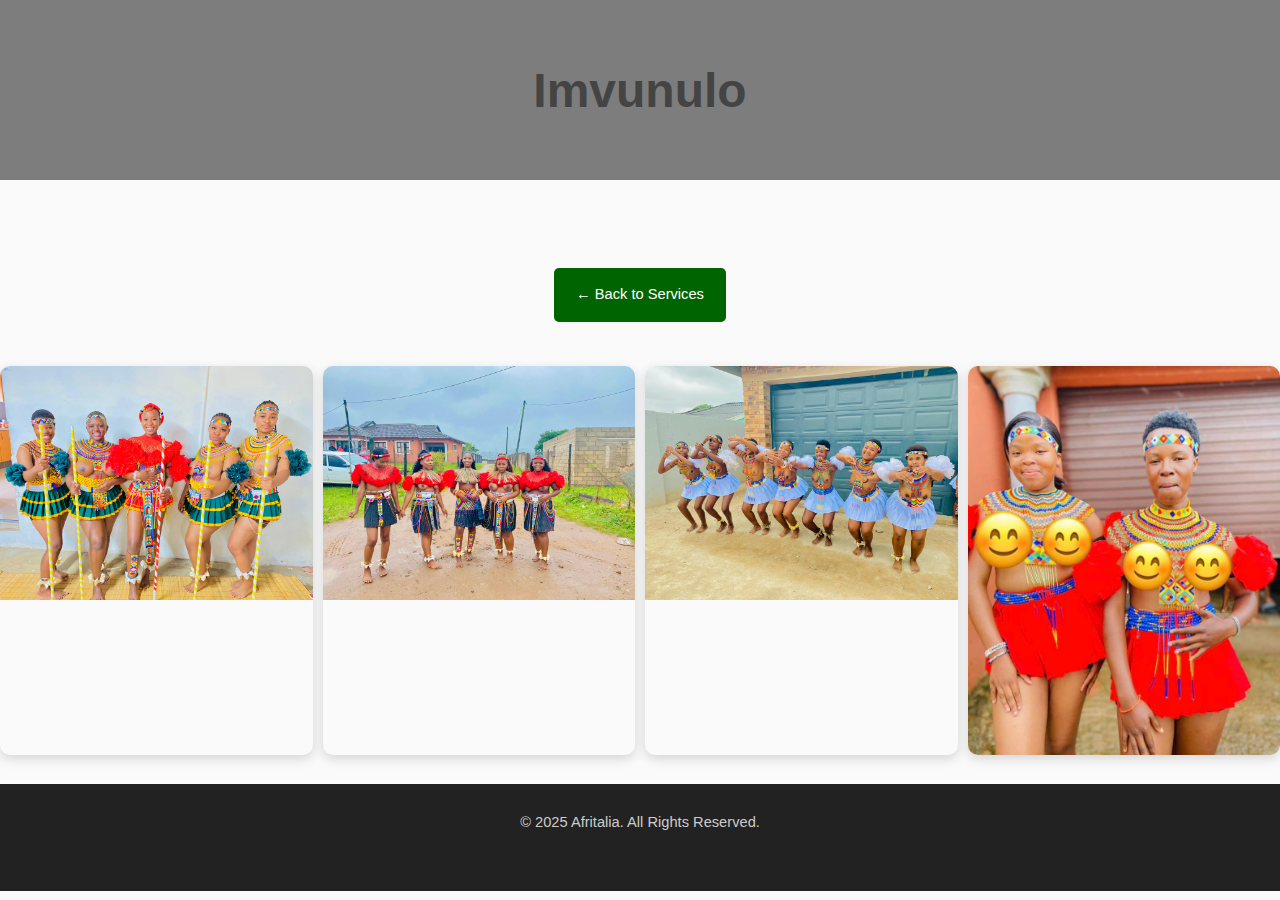
<file: gallery_Imvunulo.html>
<!DOCTYPE html>
<html lang="en">
<head>
  <meta charset="UTF-8">
  <meta name="viewport" content="width=device-width, initial-scale=1.0">
  <title>Catering  - Afritalia Gallery</title>
  <link rel="stylesheet" href="assets/css/main.css">
  <style>
    body {
      font-family: 'Segoe UI', Tahoma, Geneva, Verdana, sans-serif;
      margin: 0;
      background: #fafafa;
      color: #333;
    }
    /* Hero Section */
    .hero {
      background: center/cover no-repeat;
      height: 20vh;
      display: flex;
      align-items: center;
      justify-content: center;
      text-align: center;
      color: white;
      position: relative;
    }
    .hero::after {
      content: "";
      position: absolute;
      top: 0; left: 0; right: 0; bottom: 0;
      background: rgba(0, 0, 0, 0.5);
    }
    .hero h1 {
      position: relative;
      z-index: 1;
      font-size: 3rem;
      margin: 0;
    }
    .back-btn {
      display: inline-block;
      margin: 1em auto;
      padding: 0.7em 1.5em;
      background: #006400;
      color: #fff;
      text-decoration: none;
      border-radius: 5px;
      transition: background 0.3s ease;
    }
    .back-btn:hover { background: #004d00; }

    /* Gallery Grid */
    .gallery-grid {
      display: grid;
      grid-template-columns: repeat(auto-fit, minmax(200px, 1fr));
      gap: 10px;
	
      
    }
	  
	  .gallery-grid img {
  width: 100%;   /* makes image fill the grid cell */
  height: auto;  /* keeps aspect ratio */
  display: block;
}
    .gallery-item {
      position: relative;
      overflow: hidden;
      border-radius: 10px;
      box-shadow: 0 4px 12px rgba(0,0,0,0.15);
    }
    .gallery-item img {
      width: 100%;
      height: auto;
      transition: transform 0.5s ease;
      display: block;
    }
    .gallery-item:hover img { transform: scale(1.1); }
    .overlay {
      position: absolute;
      bottom: 0;
      left: 0;
      right: 0;
      background: rgba(0,0,0,0.6);
      color: #fff;
      padding: 0.5em;
      text-align: center;
      font-size: 1rem;
      opacity: 0;
      transition: opacity 0.3s ease;
    }
    .gallery-item:hover .overlay { opacity: 1; }

    footer {
      text-align: center;
      padding: 1.5em;
      background: #222;
      color: #ccc;
      margin-top: 2em;
    }
  </style>
</head>
<body>
  <header>
	  <section class="hero">
    <h1>Imvunulo</h1>
	  </section>
	  <div style="text-align:center;">
    <p><a href="Services.html" class="back-btn">← Back to Services</a></p>
	  </div>
  </header>

  <main>
    <div class="gallery-grid">
		<div class="gallery-item">
      <img src="images/web1.jpeg" alt="Imvunulo Image">
			 <div class="overlay">Imvunulo</div>
      </div>
		
		<div class="gallery-item">
		<img src="images/web9.jpeg" alt="Imvunulo Image Image">
			 <div class="overlay">Imvunulo</div>
      </div>
		
		<div class="gallery-item">
		<img src="images/web8.jpeg" alt="Imvunulo Image Image">
			<div class="overlay">Imvunulo</div>
      </div>
			
		<div class="gallery-item">
		<img src="images/web7.jpeg" alt="Imvunulo Image Image">
		<div class="overlay">Imvunulo</div>
      </div>
		
    </div>
  </main>

  <footer>
    <p>&copy; 2025 Afritalia. All Rights Reserved.</p>
  </footer>
</body>
</html>
</file>
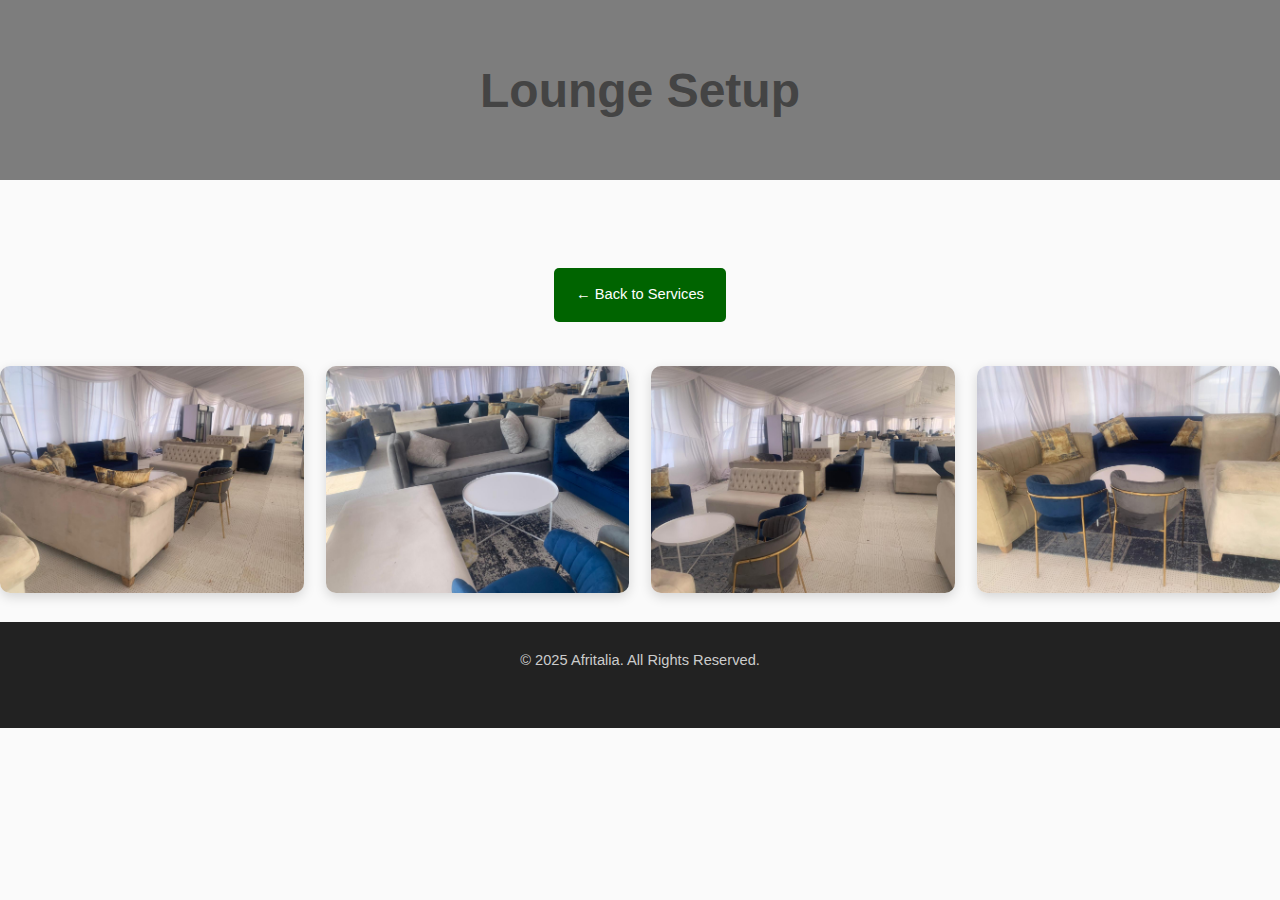
<file: gallery_LoungeSetup.html>
<!DOCTYPE html>
<html lang="en">
<head>
  <meta charset="UTF-8">
  <meta name="viewport" content="width=device-width, initial-scale=1.0">
  <title>Catering  - Afritalia Gallery</title>
  <link rel="stylesheet" href="assets/css/main.css">
  <style>
    body {
      font-family: 'Segoe UI', Tahoma, Geneva, Verdana, sans-serif;
      margin: 0;
      background: #fafafa;
      color: #333;
    }
    /* Hero Section */
    .hero {
      background: center/cover no-repeat;
      height: 20vh;
      display: flex;
      align-items: center;
      justify-content: center;
      text-align: center;
      color: white;
      position: relative;
    }
    .hero::after {
      content: "";
      position: absolute;
      top: 0; left: 0; right: 0; bottom: 0;
      background: rgba(0, 0, 0, 0.5);
    }
    .hero h1 {
      position: relative;
      z-index: 1;
      font-size: 3rem;
      margin: 0;
    }
    .back-btn {
      display: inline-block;
      margin: 1em auto;
      padding: 0.7em 1.5em;
      background: #006400;
      color: #fff;
      text-decoration: none;
      border-radius: 5px;
      transition: background 0.3s ease;
    }
    .back-btn:hover { background: #004d00; }

    /* Gallery Grid */
    .gallery-grid {
      display: grid;
      grid-template-columns: repeat(auto-fit, minmax(280px, 1fr));
      gap: 1.5em;
      
    }
	  
	  .gallery-grid img {
  width: 100%;   /* makes image fill the grid cell */
  height: auto;  /* keeps aspect ratio */
  display: block;
}
    .gallery-item {
      position: relative;
      overflow: hidden;
      border-radius: 10px;
      box-shadow: 0 4px 12px rgba(0,0,0,0.15);
    }
    .gallery-item img {
      width: 100%;
      height: auto;
      transition: transform 0.5s ease;
      display: block;
    }
    .gallery-item:hover img { transform: scale(1.1); }
    .overlay {
      position: absolute;
      bottom: 0;
      left: 0;
      right: 0;
      background: rgba(0,0,0,0.6);
      color: #fff;
      padding: 0.5em;
      text-align: center;
      font-size: 1rem;
      opacity: 0;
      transition: opacity 0.3s ease;
    }
    .gallery-item:hover .overlay { opacity: 1; }

    footer {
      text-align: center;
      padding: 1.5em;
      background: #222;
      color: #ccc;
      margin-top: 2em;
    }
  </style>
</head>
  <header>
	   <section class="hero">
    <h1>Lounge Setup</h1>
	  </section>
	  <div style="text-align:center;">
    <p><a href="Services.html" class="back-btn">← Back to Services</a></p>
	  </div>
  </header>

  <main>
    <div class="gallery-grid">
		<div class="gallery-grid">
		<div class="gallery-item">
      <img src="images/web13.JPG" alt="Lounge Image">
			<div class="overlay">Lounge</div>
      </div>
			
			<div class="gallery-item">
		<img src="images/web14.JPG" alt="Screens & Projectors Image">
				<div class="overlay">Lounge</div>
      </div>
			
			<div class="gallery-item">
		<img src="Image/Lounge  Setup 8.JPG" alt="Lounge Image">
				<div class="overlay">Lounge</div>
      </div>
			
			<div class="gallery-item">
		<img src="Image/Lounge Setup 4.JPG" alt="Screens & Projectors Image">
					<div class="overlay">Lounge</div>
      </div>
			
    </div>
  </main>

  <footer>
    <p>&copy; 2025 Afritalia. All Rights Reserved.</p>
  </footer>
</body>
</html>
</file>
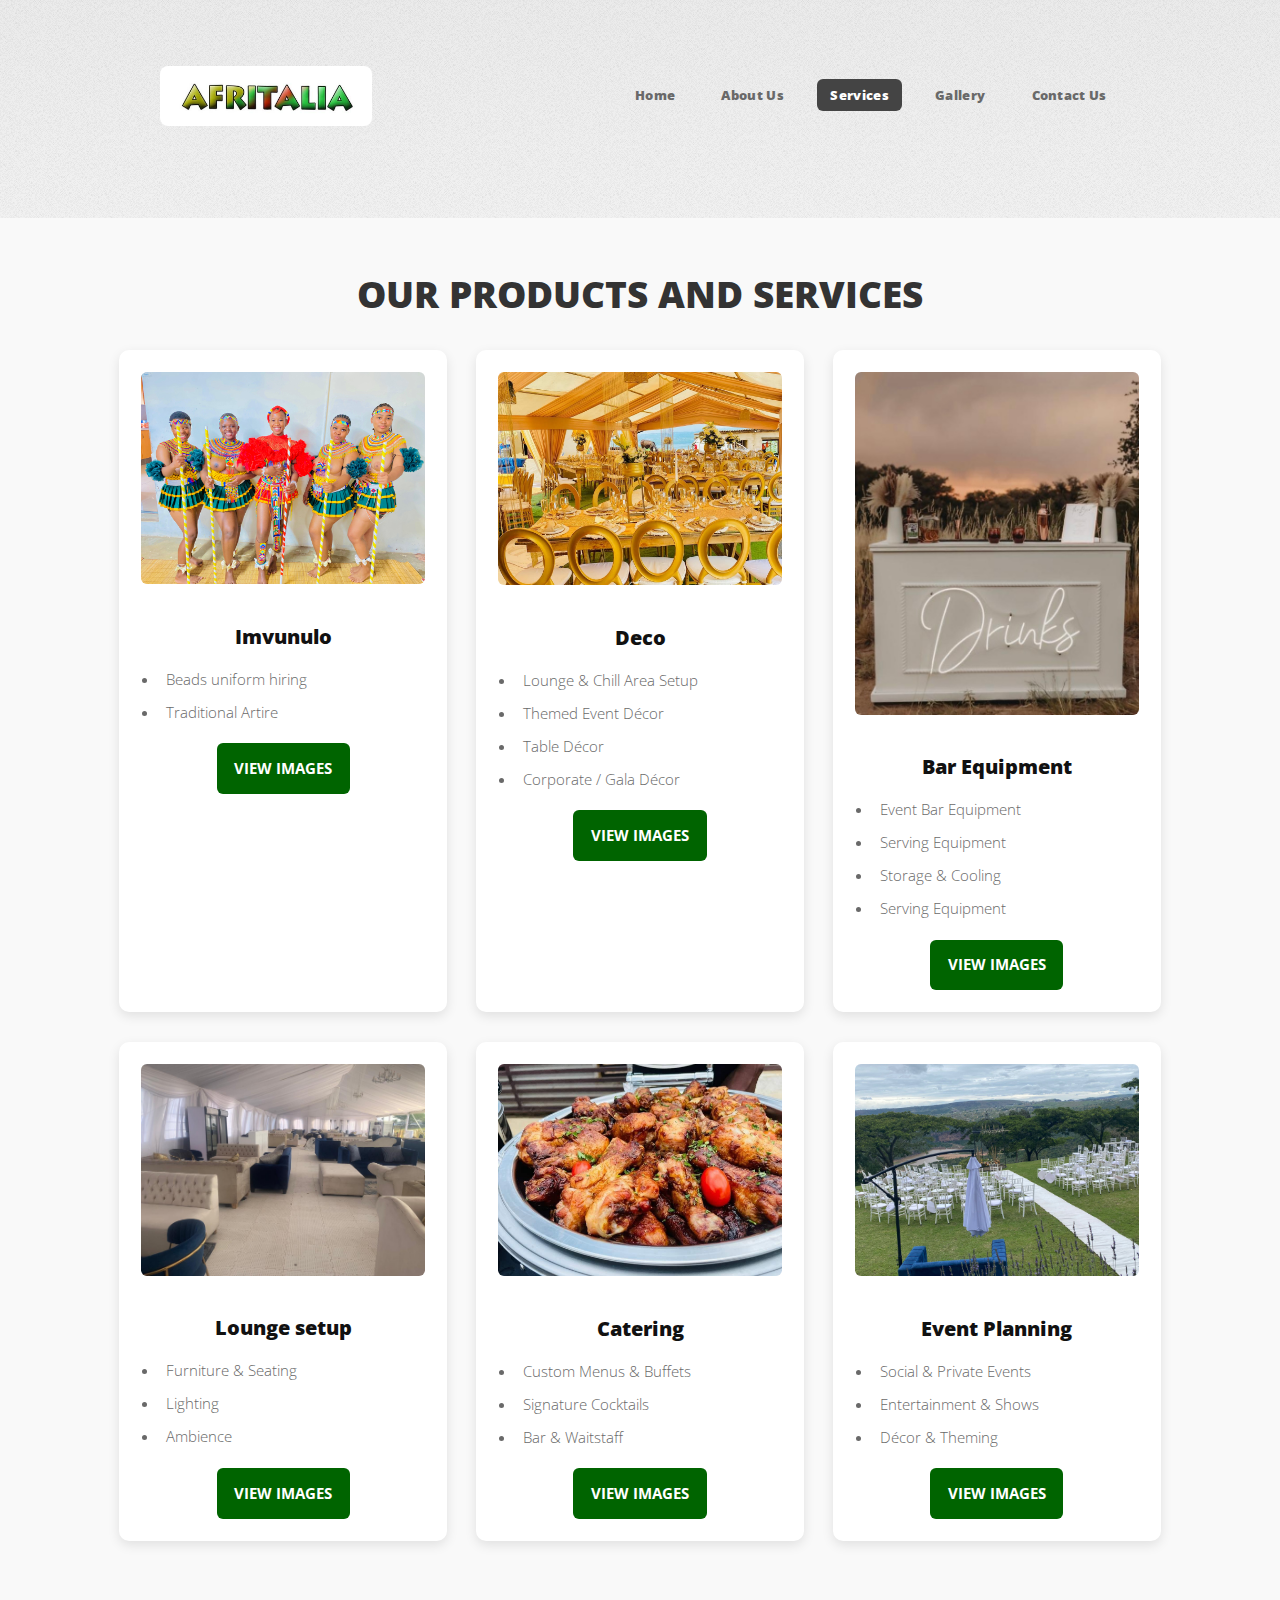
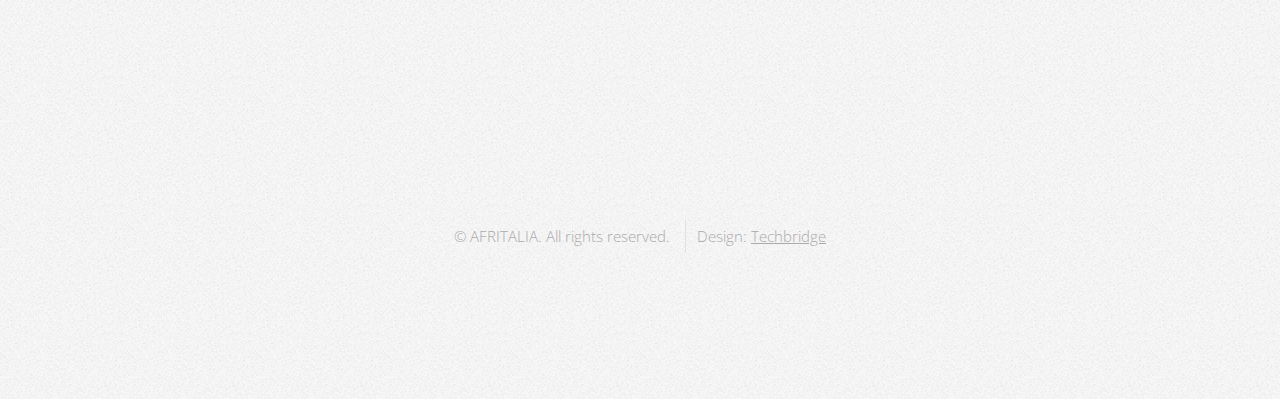
<file: Services.html>
<!DOCTYPE HTML>
<html>
	<head>
		<title>Our Products and Services | AFRITALIA</title>
		<meta charset="utf-8" />
		<meta name="viewport" content="width=device-width, initial-scale=1, user-scalable=no" />
		<link rel="stylesheet" href="assets/css/main.css" />

		<!-- Custom Services Grid CSS -->
		<style>
			.services-section {
				padding: 4em 0;
				background-color: #f9f9f9;
				text-align: center;
			}

			.section-title {
				font-size: 2.5em;
				margin-bottom: 1em;
				color: #333;
			}

			.services-grid {
				display: grid;
				grid-template-columns: repeat(auto-fit, minmax(250px, 1fr));
				gap: 2em;
				max-width: 1100px;
				margin: 0 auto;
				padding: 0 2em;
			}

			.service-card {
				background: #fff;
				border-radius: 10px;
				box-shadow: 0 4px 12px rgba(0, 0, 0, 0.1);
				padding: 1.5em;
				transition: transform 0.3s ease;
			}

			.service-card:hover {
				transform: translateY(-5px);
			}

			.service-card img {
				width: 100%;
				height: auto;
				border-radius: 6px;
				margin-bottom: 1em;
			}

			.service-card h3 {
				margin: 0.5em 0;
				color: #111;
			}

			.service-card ul {
				text-align: left;
				padding-left: 1.2em;
				margin-bottom: 1em;
			}

			.service-card .btn {
				display: inline-block;
				padding: 0.6em 1.2em;
				background-color: #006400;
				color: #fff;
				border-radius: 6px;
				text-decoration: none;
				font-weight: bold;
				transition: background-color 0.3s;
			}

			.service-card .btn:hover {
				background-color: #004d00;
			}
		
@media screen and (max-width: 768px) {
  .services-section {
    padding: 2em 1em;
  }
}

</style>
	</head>
	<body class="is-preload homepage">
		<div id="page-wrapper">

			<!-- Header -->
			<div id="header-wrapper">
				<header id="header" class="container">
						<!-- Logo -->
							<div id="logo">
								<h1><a href="index.html" class="image featured"><img src="images/logo.jpeg" alt="" /></a></h1>
								
								<!--<span>by HTML5 UP</span> -->
							</div>
					<nav id="nav">
						<ul>
							<li><a href="index.html">Home</a></li>
							<li><a href="About Us.html">About Us</a></li>
							<li class="current">
								 <a href="Services.html">Services</a>
								
							</li>
							<li><a href="Gallery.html">Gallery</a></li>
							<li><a href="Contact Us.html">Contact Us</a></li>
						</ul>
					</nav>
				</header>
			</div>

			<!-- Services Section -->
			<section class="services-section">
				<h2 class="section-title">OUR PRODUCTS AND SERVICES</h2>
				<div class="services-grid">
					<!-- Imvunulo -->
					<div class="service-card">
						<img src="images/web1.jpeg" alt="Imvunulo">
						<h3>Imvunulo</h3>
						<ul>
							<li>Beads uniform hiring</li>
							<li>Traditional Artire </li>
						</ul>
						<a href="gallery_Imvunulo.html" class="btn">VIEW IMAGES</a>
					</div>

					<!-- Deco -->
					<div class="service-card">
						<img src="images/web12.jpeg" alt="Deco">
						<h3>Deco</h3>
						<ul>
							<li>Lounge & Chill Area Setup</li>
							<li>Themed Event Décor</li>
							<li>Table Décor</li>
							<li>Corporate / Gala Décor</li>
						</ul>
						<a href="gallery_deco.html" class="btn">VIEW IMAGES</a>
					</div> 

					<!-- Add more service cards below as needed -->

					<!-- Sound & PA Systems -->
					<div class="service-card">
						<img src="Image/Bar Equipment 12.jpg" alt="Bar Equipment">
						<h3>Bar Equipment</h3>
						<ul>
							<li>Event Bar Equipment</li>
							<li>Serving Equipment</li>
							<li>Storage & Cooling</li>
							<li>Serving Equipment</li>
						</ul>
						<a href="gallery_Bar Equipment.html" class="btn">VIEW IMAGES</a>
					</div>

					<!-- Screens & Projectors -->
					<div class="service-card">
						<img src="Image/Lounge Setup 5.JPG" alt="Screens & Projectors">
						<h3>Lounge setup</h3>
						<ul>
							<li>Furniture & Seating</li>
							<li>Lighting</li>
							<li>Ambience</li>
						</ul>
						<a href="gallery_LoungeSetup.html" class="btn">VIEW IMAGES</a>
					</div>

					<!-- Catering  -->
					<div class="service-card">
						<img src="Image/Catering 15.JPG" alt="Catering ">
						<h3>Catering </h3>
						<ul>
							<li>Custom Menus & Buffets</li>
							<li>Signature Cocktails</li>
							<li>Bar & Waitstaff</li>
						</ul>
						<a href="gallery_catering.html" class="btn">VIEW IMAGES</a>
					</div>

					<!-- Event Planning & Management -->
					<div class="service-card">
						<img src="Image/Event 4.JPG" alt="Catering ">
						<h3>Event Planning </h3>
						<ul>
							<li>Social & Private Events</li>
							<li>Entertainment & Shows</li>
							<li>Décor & Theming</li>
						</ul>
						<a href="gallery_event.html" class="btn">VIEW IMAGES</a>
					</div>
					
				</div>
			</section>

			<!-- Footer -->
			<div id="footer-wrapper">
				<footer id="footer" class="container">
					<div class="row">
						<div class="col-12">
							<div id="copyright">
								<ul class="menu">
									<li>&copy; AFRITALIA. All rights reserved.</li>
									<li>Design: <a href="#">Techbridge</a></li>
								</ul>
							</div>
						</div>
					</div>
				</footer>
			</div>

		</div>

		<!-- Scripts -->
		<script src="assets/js/jquery.min.js"></script>
		<script src="assets/js/jquery.dropotron.min.js"></script>
		<script src="assets/js/browser.min.js"></script>
		<script src="assets/js/breakpoints.min.js"></script>
		<script src="assets/js/util.js"></script>
		<script src="assets/js/main.js"></script>
	</body>
</html>
</file>
<file: assets/css/main.css>
@import url("fontawesome-all.min.css");
@import url("https://fonts.googleapis.com/css?family=Oleo+Script:400|Open+Sans:300,300italic,600,600italic,800");

/*
	Verti by HTML5 UP
	html5up.net | @ajlkn
	Free for personal and commercial use under the CCA 3.0 license (html5up.net/license)
*/

html, body, div, span, applet, object,
iframe, h1, h2, h3, h4, h5, h6, p, blockquote,
pre, a, abbr, acronym, address, big, cite,
code, del, dfn, em, img, ins, kbd, q, s, samp,
small, strike, strong, sub, sup, tt, var, b,
u, i, center, dl, dt, dd, ol, ul, li, fieldset,
form, label, legend, table, caption, tbody,
tfoot, thead, tr, th, td, article, aside,
canvas, details, embed, figure, figcaption,
footer, header, hgroup, menu, nav, output, ruby,
section, summary, time, mark, audio, video {
	margin: 0;
	padding: 0;
	border: 0;
	font-size: 100%;
	font: inherit;
	vertical-align: baseline;}

article, aside, details, figcaption, figure,
footer, header, hgroup, menu, nav, section {
	display: block;}

body {
	line-height: 1;
}

ol, ul {
	list-style: none;
}

blockquote, q {
	quotes: none;
}

	blockquote:before, blockquote:after, q:before, q:after {
		content: '';
		content: none;
	}

table {
	border-collapse: collapse;
	border-spacing: 0;
}

body {
	-webkit-text-size-adjust: none;
}

mark {
	background-color: transparent;
	color: inherit;
}

input::-moz-focus-inner {
	border: 0;
	padding: 0;
}

input, select, textarea {
	-moz-appearance: none;
	-webkit-appearance: none;
	-ms-appearance: none;
	appearance: none;
}

/* Basic */

	@-ms-viewport {
		width: device-width;
	}

	html {
		box-sizing: border-box;
	}

	*, *:before, *:after {
		box-sizing: inherit;
	}

	body {
		background-image: -moz-linear-gradient(top, rgba(0, 0, 0, 0.05), rgba(0, 0, 0, 0)), url("images/bg01.png");
		background-image: -webkit-linear-gradient(top, rgba(0, 0, 0, 0.05), rgba(0, 0, 0, 0)), url("images/bg01.png");
		background-image: -ms-linear-gradient(top, rgba(0, 0, 0, 0.05), rgba(0, 0, 0, 0)), url("images/bg01.png");
		background-image: linear-gradient(top, rgba(0, 0, 0, 0.05), rgba(0, 0, 0, 0)), url("images/bg01.png");
		background-color: #f7f7f7;
		background-position: top left, top left;
		background-repeat: repeat-x, repeat;
		background-size: 100% 30em, auto;
		font-family: 'Open Sans', sans-serif;
		font-size: 13pt;
		color: #696969;
		font-weight: 300;
		line-height: 2.25em;
	}

		body.is-preload *, body.is-preload *:before, body.is-preload *:after {
			-moz-animation: none !important;
			-webkit-animation: none !important;
			-ms-animation: none !important;
			animation: none !important;
			-moz-transition: none !important;
			-webkit-transition: none !important;
			-ms-transition: none !important;
			transition: none !important;
		}

	input, select, textarea {
		font-family: 'Open Sans', sans-serif;
		font-size: 13pt;
		color: #696969;
		font-weight: 300;
		line-height: 2.25em;
	}

	a {
		color: #0090c5;
		text-decoration: underline;
	}

		a:hover {
			text-decoration: none;
		}

	h1, h2, h3, h4, h5, h6 {
		color: #444;
		font-weight: 800;
	}

		h1 a, h2 a, h3 a, h4 a, h5 a, h6 a {
			color: inherit;
			text-decoration: none;
			outline: 0;
		}

	h2 {
		font-size: 2.25em;
		margin: 0 0 1.1em 0;
		line-height: 1em;
	}

	h3 {
		font-size: 1.35em;
		margin: 0 0 1em 0;
	}

	b, strong {
		font-weight: 600;
		color: #444;
	}

	i, em {
		font-style: italic;
	}

	br.clear {
		clear: both;
	}

	sub {
		position: relative;
		top: 0.5em;
		font-size: 0.8em;
	}

	sup {
		position: relative;
		top: -0.5em;
		font-size: 0.8em;
	}

	hr {
		border: 0;
		border-top: solid 1px #eee;
	}

	blockquote {
		border-left: solid 0.5em #eee;
		padding: 1em 0 1em 2em;
		font-style: italic;
	}

	p, ul, ol, dl, table {
		margin-bottom: 2em;
	}

/* Container */

	.container {
		margin: 0 auto;
		max-width: 100%;
		width: 1400px;
	}

		@media screen and (max-width: 1680px) {

			.container {
				width: 1200px;
			}

		}

		@media screen and (max-width: 1280px) {

			.container {
				width: 960px;
			}

		}

		@media screen and (max-width: 980px) {

			.container {
				width: 90%;
			}

		}

		@media screen and (max-width: 736px) {

			.container {
				width: 100%;
			}

		}

/* Row */

	.row {
		display: flex;
		flex-wrap: wrap;
		box-sizing: border-box;
		align-items: stretch;
	}

		.row > * {
			box-sizing: border-box;
		}

		.row.gtr-uniform > * > :last-child {
			margin-bottom: 0;
		}

		.row.aln-left {
			justify-content: flex-start;
		}

		.row.aln-center {
			justify-content: center;
		}

		.row.aln-right {
			justify-content: flex-end;
		}

		.row.aln-top {
			align-items: flex-start;
		}

		.row.aln-middle {
			align-items: center;
		}

		.row.aln-bottom {
			align-items: flex-end;
		}

		.row > .imp {
			order: -1;
		}

		.row > .col-1 {
			width: 8.33333%;
		}

		.row > .off-1 {
			margin-left: 8.33333%;
		}

		.row > .col-2 {
			width: 16.66667%;
		}

		.row > .off-2 {
			margin-left: 16.66667%;
		}

		.row > .col-3 {
			width: 25%;
		}

		.row > .off-3 {
			margin-left: 25%;
		}

		.row > .col-4 {
			width: 33.33333%;
		}

		.row > .off-4 {
			margin-left: 33.33333%;
		}

		.row > .col-5 {
			width: 41.66667%;
		}

		.row > .off-5 {
			margin-left: 41.66667%;
		}

		.row > .col-6 {
			width: 50%;
		}

		.row > .off-6 {
			margin-left: 50%;
		}

		.row > .col-7 {
			width: 58.33333%;
		}

		.row > .off-7 {
			margin-left: 58.33333%;
		}

		.row > .col-8 {
			width: 66.66667%;
		}

		.row > .off-8 {
			margin-left: 66.66667%;
		}

		.row > .col-9 {
			width: 75%;
		}

		.row > .off-9 {
			margin-left: 75%;
		}

		.row > .col-10 {
			width: 83.33333%;
		}

		.row > .off-10 {
			margin-left: 83.33333%;
		}

		.row > .col-11 {
			width: 91.66667%;
		}

		.row > .off-11 {
			margin-left: 91.66667%;
		}

		.row > .col-12 {
			width: 100%;
		}

		.row > .off-12 {
			margin-left: 100%;
		}

		.row.gtr-0 {
			margin-top: 0px;
			margin-left: 0px;
		}

			.row.gtr-0 > * {
				padding: 0px 0 0 0px;
			}

			.row.gtr-0.gtr-uniform {
				margin-top: 0px;
			}

				.row.gtr-0.gtr-uniform > * {
					padding-top: 0px;
				}

		.row.gtr-25 {
			margin-top: -10px;
			margin-left: -10px;
		}

			.row.gtr-25 > * {
				padding: 10px 0 0 10px;
			}

			.row.gtr-25.gtr-uniform {
				margin-top: -10px;
			}

				.row.gtr-25.gtr-uniform > * {
					padding-top: 10px;
				}

		.row.gtr-50 {
			margin-top: -20px;
			margin-left: -20px;
		}

			.row.gtr-50 > * {
				padding: 20px 0 0 20px;
			}

			.row.gtr-50.gtr-uniform {
				margin-top: -20px;
			}

				.row.gtr-50.gtr-uniform > * {
					padding-top: 20px;
				}

		.row {
			margin-top: -40px;
			margin-left: -40px;
		}

			.row > * {
				padding: 40px 0 0 40px;
			}

			.row.gtr-uniform {
				margin-top: -40px;
			}

				.row.gtr-uniform > * {
					padding-top: 40px;
				}

		.row.gtr-150 {
			margin-top: -60px;
			margin-left: -60px;
		}

			.row.gtr-150 > * {
				padding: 60px 0 0 60px;
			}

			.row.gtr-150.gtr-uniform {
				margin-top: -60px;
			}

				.row.gtr-150.gtr-uniform > * {
					padding-top: 60px;
				}

		.row.gtr-200 {
			margin-top: -80px;
			margin-left: -80px;
		}

			.row.gtr-200 > * {
				padding: 80px 0 0 80px;
			}

			.row.gtr-200.gtr-uniform {
				margin-top: -80px;
			}

				.row.gtr-200.gtr-uniform > * {
					padding-top: 80px;
				}

		@media screen and (max-width: 1680px) {

			.row {
				display: flex;
				flex-wrap: wrap;
				box-sizing: border-box;
				align-items: stretch;
			}

				.row > * {
					box-sizing: border-box;
				}

				.row.gtr-uniform > * > :last-child {
					margin-bottom: 0;
				}

				.row.aln-left {
					justify-content: flex-start;
				}

				.row.aln-center {
					justify-content: center;
				}

				.row.aln-right {
					justify-content: flex-end;
				}

				.row.aln-top {
					align-items: flex-start;
				}

				.row.aln-middle {
					align-items: center;
				}

				.row.aln-bottom {
					align-items: flex-end;
				}

				.row > .imp-xlarge {
					order: -1;
				}

				.row > .col-1-xlarge {
					width: 8.33333%;
				}

				.row > .off-1-xlarge {
					margin-left: 8.33333%;
				}

				.row > .col-2-xlarge {
					width: 16.66667%;
				}

				.row > .off-2-xlarge {
					margin-left: 16.66667%;
				}

				.row > .col-3-xlarge {
					width: 25%;
				}

				.row > .off-3-xlarge {
					margin-left: 25%;
				}

				.row > .col-4-xlarge {
					width: 33.33333%;
				}

				.row > .off-4-xlarge {
					margin-left: 33.33333%;
				}

				.row > .col-5-xlarge {
					width: 41.66667%;
				}

				.row > .off-5-xlarge {
					margin-left: 41.66667%;
				}

				.row > .col-6-xlarge {
					width: 50%;
				}

				.row > .off-6-xlarge {
					margin-left: 50%;
				}

				.row > .col-7-xlarge {
					width: 58.33333%;
				}

				.row > .off-7-xlarge {
					margin-left: 58.33333%;
				}

				.row > .col-8-xlarge {
					width: 66.66667%;
				}

				.row > .off-8-xlarge {
					margin-left: 66.66667%;
				}

				.row > .col-9-xlarge {
					width: 75%;
				}

				.row > .off-9-xlarge {
					margin-left: 75%;
				}

				.row > .col-10-xlarge {
					width: 83.33333%;
				}

				.row > .off-10-xlarge {
					margin-left: 83.33333%;
				}

				.row > .col-11-xlarge {
					width: 91.66667%;
				}

				.row > .off-11-xlarge {
					margin-left: 91.66667%;
				}

				.row > .col-12-xlarge {
					width: 100%;
				}

				.row > .off-12-xlarge {
					margin-left: 100%;
				}

				.row.gtr-0 {
					margin-top: 0px;
					margin-left: 0px;
				}

					.row.gtr-0 > * {
						padding: 0px 0 0 0px;
					}

					.row.gtr-0.gtr-uniform {
						margin-top: 0px;
					}

						.row.gtr-0.gtr-uniform > * {
							padding-top: 0px;
						}

				.row.gtr-25 {
					margin-top: -10px;
					margin-left: -10px;
				}

					.row.gtr-25 > * {
						padding: 10px 0 0 10px;
					}

					.row.gtr-25.gtr-uniform {
						margin-top: -10px;
					}

						.row.gtr-25.gtr-uniform > * {
							padding-top: 10px;
						}

				.row.gtr-50 {
					margin-top: -20px;
					margin-left: -20px;
				}

					.row.gtr-50 > * {
						padding: 20px 0 0 20px;
					}

					.row.gtr-50.gtr-uniform {
						margin-top: -20px;
					}

						.row.gtr-50.gtr-uniform > * {
							padding-top: 20px;
						}

				.row {
					margin-top: -40px;
					margin-left: -40px;
				}

					.row > * {
						padding: 40px 0 0 40px;
					}

					.row.gtr-uniform {
						margin-top: -40px;
					}

						.row.gtr-uniform > * {
							padding-top: 40px;
						}

				.row.gtr-150 {
					margin-top: -60px;
					margin-left: -60px;
				}

					.row.gtr-150 > * {
						padding: 60px 0 0 60px;
					}

					.row.gtr-150.gtr-uniform {
						margin-top: -60px;
					}

						.row.gtr-150.gtr-uniform > * {
							padding-top: 60px;
						}

				.row.gtr-200 {
					margin-top: -80px;
					margin-left: -80px;
				}

					.row.gtr-200 > * {
						padding: 80px 0 0 80px;
					}

					.row.gtr-200.gtr-uniform {
						margin-top: -80px;
					}

						.row.gtr-200.gtr-uniform > * {
							padding-top: 80px;
						}

		}

		@media screen and (max-width: 1280px) {

			.row {
				display: flex;
				flex-wrap: wrap;
				box-sizing: border-box;
				align-items: stretch;
			}

				.row > * {
					box-sizing: border-box;
				}

				.row.gtr-uniform > * > :last-child {
					margin-bottom: 0;
				}

				.row.aln-left {
					justify-content: flex-start;
				}

				.row.aln-center {
					justify-content: center;
				}

				.row.aln-right {
					justify-content: flex-end;
				}

				.row.aln-top {
					align-items: flex-start;
				}

				.row.aln-middle {
					align-items: center;
				}

				.row.aln-bottom {
					align-items: flex-end;
				}

				.row > .imp-large {
					order: -1;
				}

				.row > .col-1-large {
					width: 8.33333%;
				}

				.row > .off-1-large {
					margin-left: 8.33333%;
				}

				.row > .col-2-large {
					width: 16.66667%;
				}

				.row > .off-2-large {
					margin-left: 16.66667%;
				}

				.row > .col-3-large {
					width: 25%;
				}

				.row > .off-3-large {
					margin-left: 25%;
				}

				.row > .col-4-large {
					width: 33.33333%;
				}

				.row > .off-4-large {
					margin-left: 33.33333%;
				}

				.row > .col-5-large {
					width: 41.66667%;
				}

				.row > .off-5-large {
					margin-left: 41.66667%;
				}

				.row > .col-6-large {
					width: 50%;
				}

				.row > .off-6-large {
					margin-left: 50%;
				}

				.row > .col-7-large {
					width: 58.33333%;
				}

				.row > .off-7-large {
					margin-left: 58.33333%;
				}

				.row > .col-8-large {
					width: 66.66667%;
				}

				.row > .off-8-large {
					margin-left: 66.66667%;
				}

				.row > .col-9-large {
					width: 75%;
				}

				.row > .off-9-large {
					margin-left: 75%;
				}

				.row > .col-10-large {
					width: 83.33333%;
				}

				.row > .off-10-large {
					margin-left: 83.33333%;
				}

				.row > .col-11-large {
					width: 91.66667%;
				}

				.row > .off-11-large {
					margin-left: 91.66667%;
				}

				.row > .col-12-large {
					width: 100%;
				}

				.row > .off-12-large {
					margin-left: 100%;
				}

				.row.gtr-0 {
					margin-top: 0px;
					margin-left: 0px;
				}

					.row.gtr-0 > * {
						padding: 0px 0 0 0px;
					}

					.row.gtr-0.gtr-uniform {
						margin-top: 0px;
					}

						.row.gtr-0.gtr-uniform > * {
							padding-top: 0px;
						}

				.row.gtr-25 {
					margin-top: -6.25px;
					margin-left: -6.25px;
				}

					.row.gtr-25 > * {
						padding: 6.25px 0 0 6.25px;
					}

					.row.gtr-25.gtr-uniform {
						margin-top: -6.25px;
					}

						.row.gtr-25.gtr-uniform > * {
							padding-top: 6.25px;
						}

				.row.gtr-50 {
					margin-top: -12.5px;
					margin-left: -12.5px;
				}

					.row.gtr-50 > * {
						padding: 12.5px 0 0 12.5px;
					}

					.row.gtr-50.gtr-uniform {
						margin-top: -12.5px;
					}

						.row.gtr-50.gtr-uniform > * {
							padding-top: 12.5px;
						}

				.row {
					margin-top: -25px;
					margin-left: -25px;
				}

					.row > * {
						padding: 25px 0 0 25px;
					}

					.row.gtr-uniform {
						margin-top: -25px;
					}

						.row.gtr-uniform > * {
							padding-top: 25px;
						}

				.row.gtr-150 {
					margin-top: -37.5px;
					margin-left: -37.5px;
				}

					.row.gtr-150 > * {
						padding: 37.5px 0 0 37.5px;
					}

					.row.gtr-150.gtr-uniform {
						margin-top: -37.5px;
					}

						.row.gtr-150.gtr-uniform > * {
							padding-top: 37.5px;
						}

				.row.gtr-200 {
					margin-top: -50px;
					margin-left: -50px;
				}

					.row.gtr-200 > * {
						padding: 50px 0 0 50px;
					}

					.row.gtr-200.gtr-uniform {
						margin-top: -50px;
					}

						.row.gtr-200.gtr-uniform > * {
							padding-top: 50px;
						}

		}

		@media screen and (max-width: 980px) {

			.row {
				display: flex;
				flex-wrap: wrap;
				box-sizing: border-box;
				align-items: stretch;
			}

				.row > * {
					box-sizing: border-box;
				}

				.row.gtr-uniform > * > :last-child {
					margin-bottom: 0;
				}

				.row.aln-left {
					justify-content: flex-start;
				}

				.row.aln-center {
					justify-content: center;
				}

				.row.aln-right {
					justify-content: flex-end;
				}

				.row.aln-top {
					align-items: flex-start;
				}

				.row.aln-middle {
					align-items: center;
				}

				.row.aln-bottom {
					align-items: flex-end;
				}

				.row > .imp-medium {
					order: -1;
				}

				.row > .col-1-medium {
					width: 8.33333%;
				}

				.row > .off-1-medium {
					margin-left: 8.33333%;
				}

				.row > .col-2-medium {
					width: 16.66667%;
				}

				.row > .off-2-medium {
					margin-left: 16.66667%;
				}

				.row > .col-3-medium {
					width: 25%;
				}

				.row > .off-3-medium {
					margin-left: 25%;
				}

				.row > .col-4-medium {
					width: 33.33333%;
				}

				.row > .off-4-medium {
					margin-left: 33.33333%;
				}

				.row > .col-5-medium {
					width: 41.66667%;
				}

				.row > .off-5-medium {
					margin-left: 41.66667%;
				}

				.row > .col-6-medium {
					width: 50%;
				}

				.row > .off-6-medium {
					margin-left: 50%;
				}

				.row > .col-7-medium {
					width: 58.33333%;
				}

				.row > .off-7-medium {
					margin-left: 58.33333%;
				}

				.row > .col-8-medium {
					width: 66.66667%;
				}

				.row > .off-8-medium {
					margin-left: 66.66667%;
				}

				.row > .col-9-medium {
					width: 75%;
				}

				.row > .off-9-medium {
					margin-left: 75%;
				}

				.row > .col-10-medium {
					width: 83.33333%;
				}

				.row > .off-10-medium {
					margin-left: 83.33333%;
				}

				.row > .col-11-medium {
					width: 91.66667%;
				}

				.row > .off-11-medium {
					margin-left: 91.66667%;
				}

				.row > .col-12-medium {
					width: 100%;
				}

				.row > .off-12-medium {
					margin-left: 100%;
				}

				.row.gtr-0 {
					margin-top: 0px;
					margin-left: 0px;
				}

					.row.gtr-0 > * {
						padding: 0px 0 0 0px;
					}

					.row.gtr-0.gtr-uniform {
						margin-top: 0px;
					}

						.row.gtr-0.gtr-uniform > * {
							padding-top: 0px;
						}

				.row.gtr-25 {
					margin-top: -6.25px;
					margin-left: -6.25px;
				}

					.row.gtr-25 > * {
						padding: 6.25px 0 0 6.25px;
					}

					.row.gtr-25.gtr-uniform {
						margin-top: -6.25px;
					}

						.row.gtr-25.gtr-uniform > * {
							padding-top: 6.25px;
						}

				.row.gtr-50 {
					margin-top: -12.5px;
					margin-left: -12.5px;
				}

					.row.gtr-50 > * {
						padding: 12.5px 0 0 12.5px;
					}

					.row.gtr-50.gtr-uniform {
						margin-top: -12.5px;
					}

						.row.gtr-50.gtr-uniform > * {
							padding-top: 12.5px;
						}

				.row {
					margin-top: -25px;
					margin-left: -25px;
				}

					.row > * {
						padding: 25px 0 0 25px;
					}

					.row.gtr-uniform {
						margin-top: -25px;
					}

						.row.gtr-uniform > * {
							padding-top: 25px;
						}

				.row.gtr-150 {
					margin-top: -37.5px;
					margin-left: -37.5px;
				}

					.row.gtr-150 > * {
						padding: 37.5px 0 0 37.5px;
					}

					.row.gtr-150.gtr-uniform {
						margin-top: -37.5px;
					}

						.row.gtr-150.gtr-uniform > * {
							padding-top: 37.5px;
						}

				.row.gtr-200 {
					margin-top: -50px;
					margin-left: -50px;
				}

					.row.gtr-200 > * {
						padding: 50px 0 0 50px;
					}

					.row.gtr-200.gtr-uniform {
						margin-top: -50px;
					}

						.row.gtr-200.gtr-uniform > * {
							padding-top: 50px;
						}

		}

		@media screen and (max-width: 736px) {

			.row {
				display: flex;
				flex-wrap: wrap;
				box-sizing: border-box;
				align-items: stretch;
			}

				.row > * {
					box-sizing: border-box;
				}

				.row.gtr-uniform > * > :last-child {
					margin-bottom: 0;
				}

				.row.aln-left {
					justify-content: flex-start;
				}

				.row.aln-center {
					justify-content: center;
				}

				.row.aln-right {
					justify-content: flex-end;
				}

				.row.aln-top {
					align-items: flex-start;
				}

				.row.aln-middle {
					align-items: center;
				}

				.row.aln-bottom {
					align-items: flex-end;
				}

				.row > .imp-small {
					order: -1;
				}

				.row > .col-1-small {
					width: 8.33333%;
				}

				.row > .off-1-small {
					margin-left: 8.33333%;
				}

				.row > .col-2-small {
					width: 16.66667%;
				}

				.row > .off-2-small {
					margin-left: 16.66667%;
				}

				.row > .col-3-small {
					width: 25%;
				}

				.row > .off-3-small {
					margin-left: 25%;
				}

				.row > .col-4-small {
					width: 33.33333%;
				}

				.row > .off-4-small {
					margin-left: 33.33333%;
				}

				.row > .col-5-small {
					width: 41.66667%;
				}

				.row > .off-5-small {
					margin-left: 41.66667%;
				}

				.row > .col-6-small {
					width: 50%;
				}

				.row > .off-6-small {
					margin-left: 50%;
				}

				.row > .col-7-small {
					width: 58.33333%;
				}

				.row > .off-7-small {
					margin-left: 58.33333%;
				}

				.row > .col-8-small {
					width: 66.66667%;
				}

				.row > .off-8-small {
					margin-left: 66.66667%;
				}

				.row > .col-9-small {
					width: 75%;
				}

				.row > .off-9-small {
					margin-left: 75%;
				}

				.row > .col-10-small {
					width: 83.33333%;
				}

				.row > .off-10-small {
					margin-left: 83.33333%;
				}

				.row > .col-11-small {
					width: 91.66667%;
				}

				.row > .off-11-small {
					margin-left: 91.66667%;
				}

				.row > .col-12-small {
					width: 100%;
				}

				.row > .off-12-small {
					margin-left: 100%;
				}

				.row.gtr-0 {
					margin-top: 0px;
					margin-left: 0px;
				}

					.row.gtr-0 > * {
						padding: 0px 0 0 0px;
					}

					.row.gtr-0.gtr-uniform {
						margin-top: 0px;
					}

						.row.gtr-0.gtr-uniform > * {
							padding-top: 0px;
						}

				.row.gtr-25 {
					margin-top: -5px;
					margin-left: -5px;
				}

					.row.gtr-25 > * {
						padding: 5px 0 0 5px;
					}

					.row.gtr-25.gtr-uniform {
						margin-top: -5px;
					}

						.row.gtr-25.gtr-uniform > * {
							padding-top: 5px;
						}

				.row.gtr-50 {
					margin-top: -10px;
					margin-left: -10px;
				}

					.row.gtr-50 > * {
						padding: 10px 0 0 10px;
					}

					.row.gtr-50.gtr-uniform {
						margin-top: -10px;
					}

						.row.gtr-50.gtr-uniform > * {
							padding-top: 10px;
						}

				.row {
					margin-top: -20px;
					margin-left: -20px;
				}

					.row > * {
						padding: 20px 0 0 20px;
					}

					.row.gtr-uniform {
						margin-top: -20px;
					}

						.row.gtr-uniform > * {
							padding-top: 20px;
						}

				.row.gtr-150 {
					margin-top: -30px;
					margin-left: -30px;
				}

					.row.gtr-150 > * {
						padding: 30px 0 0 30px;
					}

					.row.gtr-150.gtr-uniform {
						margin-top: -30px;
					}

						.row.gtr-150.gtr-uniform > * {
							padding-top: 30px;
						}

				.row.gtr-200 {
					margin-top: -40px;
					margin-left: -40px;
				}

					.row.gtr-200 > * {
						padding: 40px 0 0 40px;
					}

					.row.gtr-200.gtr-uniform {
						margin-top: -40px;
					}

						.row.gtr-200.gtr-uniform > * {
							padding-top: 40px;
						}

		}

/* Section/Article */

	section, article {
		margin-bottom: 5em;
	}

	section > :last-child,
	article > :last-child,
	section:last-child,
	article:last-child {
		margin-bottom: 0;
	}

	header {
		margin: 0 0 2em 0;
	}

		header h2, header h3 {
			margin: 0 0 0.25em 0;
		}

		header p {
			margin: 0;
		}

	footer {
		margin: 2.5em 0 0 0;
	}

/* Forms */

	form label {
		display: block;
		font-weight: 800;
		margin: 0 0 1em 0;
		font-size: 0.8em;
		color: #444;
	}

	form input[type="text"],
	form input[type="email"],
	form input[type="password"],
	form select,
	form textarea {
		-webkit-appearance: none;
		display: block;
		width: 100%;
		border-radius: 8px;
		border: solid 1px #eee;
	}

		form input[type="text"]:focus,
		form input[type="email"]:focus,
		form input[type="password"]:focus,
		form select:focus,
		form textarea:focus {
			border-color: #0090c5;
		}

	form input[type="text"],
	form input[type="email"],
	form input[type="password"] {
		line-height: 3em;
		padding: 0 1em;
	}

	form select {
		line-height: 3em;
		padding: 0 1em;
	}

	form textarea {
		min-height: 9em;
		padding: 1em;
	}

	form ::-webkit-input-placeholder {
		color: #555 !important;
	}

	form :-moz-placeholder {
		color: #555 !important;
	}

	form ::-moz-placeholder {
		color: #555 !important;
	}

	form :-ms-input-placeholder {
		color: #555 !important;
	}

	form ::-moz-focus-inner {
		border: 0;
	}

/* Tables */

	table {
		width: 100%;
	}

		table tr {
			border-top: solid 1px #eee;
		}

			table tr:first-child {
				border-top: 0;
			}

		table td {
			padding: 0.5em 1em 0.5em 1em;
		}

		table th {
			text-align: left;
			padding: 0.5em 1em 0.5em 1em;
			font-weight: 800;
			margin: 0 0 1em 0;
		}

		table thead {
			background: #404248;
			color: #fff;
		}

/* Image */

	.image {
		display: inline-block;
		outline: 0;
	}

		.image img {
			display: block;
			width: 100%;
			border-radius: 8px;
		}

		.image.fit {
			display: block;
			width: 100%;
		}

		.image.featured {
			display: block;
			width: 100%;
			margin: 0 0 2.5em 0;
		}

		.image.left {
			float: left;
			margin: 0 2em 2em 0;
		}

		.image.centered {
			display: block;
			margin: 0 0 2.5em 0;
		}

			.image.centered img {
				margin: 0 auto;
				width: auto;
			}

/* Button */

	input[type="button"],
	input[type="submit"],
	input[type="reset"],
	button,
	.button {
		-moz-transition: background-color .25s ease-in-out;
		-webkit-transition: background-color .25s ease-in-out;
		-ms-transition: background-color .25s ease-in-out;
		transition: background-color .25s ease-in-out;
		-webkit-appearance: none;
		position: relative;
		display: inline-block;
		background: #0090c5;
		color: #fff;
		text-decoration: none;
		border-radius: 6px;
		font-weight: 800;
		outline: 0;
		border: 0;
		cursor: pointer;
		font-size: 1.35em;
		padding: 0.6em 1.5em;
	}

		input[type="button"].icon:before,
		input[type="submit"].icon:before,
		input[type="reset"].icon:before,
		button.icon:before,
		.button.icon:before {
			position: relative;
			margin-right: 0.5em;
			top: 0.05em;
		}

		input[type="button"]:hover,
		input[type="submit"]:hover,
		input[type="reset"]:hover,
		button:hover,
		.button:hover {
			background: #10a0d5;
		}

		input[type="button"]:active,
		input[type="submit"]:active,
		input[type="reset"]:active,
		button:active,
		.button:active {
			background: #20b0e5;
		}

		input[type="button"].alt,
		input[type="submit"].alt,
		input[type="reset"].alt,
		button.alt,
		.button.alt {
			background: #f1f1f1;
			background: rgba(0, 0, 0, 0.05);
			color: #444;
		}

			input[type="button"].alt:hover,
			input[type="submit"].alt:hover,
			input[type="reset"].alt:hover,
			button.alt:hover,
			.button.alt:hover {
				background: #e8e8e8;
				background: rgba(0, 0, 0, 0.085);
			}

			input[type="button"].alt:active,
			input[type="submit"].alt:active,
			input[type="reset"].alt:active,
			button.alt:active,
			.button.alt:active {
				background: #e4e4e4;
				background: rgba(0, 0, 0, 0.15);
			}

		input[type="button"].large,
		input[type="submit"].large,
		input[type="reset"].large,
		button.large,
		.button.large {
			font-size: 2.25em;
			padding: 0.8em 0.9em;
		}

/* List */

	ul {
		list-style: disc;
		padding-left: 1em;
	}

		ul li {
			padding-left: 0.5em;
		}

		ul.style2 {
			list-style: none;
			padding-left: 0;
		}

			ul.style2 li {
				padding-left: 0;
			}

	ol {
		list-style: decimal;
		padding-left: 1.25em;
	}

		ol li {
			padding-left: 0.25em;
		}

/* Actions */

	ul.actions {
		list-style: none;
		padding-left: 0;
	}

		ul.actions li {
			display: inline-block;
			padding: 0 0 0 0.25em;
			margin: 0 0 0 0.25em;
		}

			ul.actions li:first-child {
				margin-left: 0;
				padding-left: 0;
			}

/* Menu */

	ul.menu {
		list-style: none;
		padding-left: 0;
	}

		ul.menu li {
			border-left: solid 1px #e0e0e0;
			display: inline-block;
			padding: 0 0 0 0.75em;
			margin: 0 0 0 0.75em;
		}

			ul.menu li:first-child {
				border-left: 0;
				margin-left: 0;
				padding-left: 0;
			}

/* Box */

	.box {
		background: #fff;
		border-radius: 6px;
		box-shadow: 0px 3px 0px 0px rgba(0, 0, 0, 0.05);
		padding: 2em;
	}

		.box.feature {
			padding: 0;
		}

			.box.feature .inner {
				padding: 4em 2em 3em 2em;
			}

			.box.feature h2 {
				font-size: 1.35em;
			}

			.box.feature p {
				margin: 0;
			}

			.box.feature .image {
				position: relative;
				margin: 0;
			}

				.box.feature .image img {
					border-bottom-left-radius: 0;
					border-bottom-right-radius: 0;
				}

/* Icons */

	.icon {
		text-decoration: none;
		position: relative;
		text-decoration: none;
	}

		.icon:before {
			-moz-osx-font-smoothing: grayscale;
			-webkit-font-smoothing: antialiased;
			display: inline-block;
			font-style: normal;
			font-variant: normal;
			text-rendering: auto;
			line-height: 1;
			text-transform: none !important;
			font-family: 'Font Awesome 5 Free';
			font-weight: 400;
		}

		.icon:before {
			line-height: inherit;
		}

		.icon.solid:before {
			font-weight: 900;
		}

		.icon.brands:before {
			font-family: 'Font Awesome 5 Brands';
		}

		.icon > .label {
			display: none;
		}

/* Widgets */

	.widget.thumbnails .grid {
		margin: 0 0 3em 0;
	}

	.widget.thumbnails .image {
		margin: 0;
	}

	.widget.contact ul {
		list-style: none;
		padding-left: 0;
		overflow: hidden;
		position: relative;
		left: -4px;
		top: 4px;
		margin-bottom: 1.5em;
	}

		.widget.contact ul li {
			display: inline-block;
			margin-right: 0.25em;
			padding-left: 0;
		}

			.widget.contact ul li a {
				-moz-transition: background-color .25s ease-in-out;
				-webkit-transition: background-color .25s ease-in-out;
				-ms-transition: background-color .25s ease-in-out;
				transition: background-color .25s ease-in-out;
				display: inline-block;
				width: 2.5em;
				height: 2.5em;
				text-align: center;
				line-height: 2.5em;
				border-radius: 0.35em;
				outline: 0;
				opacity: 0.75;
				text-decoration: none;
				background: #222222;
			}

				.widget.contact ul li a:before {
					color: #f3f3f3;
					font-size: 1.5em;
					line-height: inherit;
				}

				.widget.contact ul li a:hover {
					background: #444444;
				}

				.widget.contact ul li a:active {
					background: #666666;
				}

/* Wrappers */

	#header-wrapper {
		padding: 4.5em 0 3em 0;
	}

	#features-wrapper {
		padding: 3em 0 3em 0;
	}

	#main-wrapper {
		background: #fff;
		box-shadow: 0px 3px 0px 0px rgba(0, 0, 0, 0.05);
		padding: 5em 0 5em 0;
	}

	#footer-wrapper {
		padding: 6em 0 8em 0;
	}

/* Header */

	#header {
		position: relative;
	}

/* Logo */

	#logo {
  display: inline-block;
}

#logo img {
  height: 60px;         /* You can make it 40px or 80px if needed */
  width: auto;
  vertical-align: middle;
}

		#logo span {
			font-weight: 800;
			line-height: 4.5em;
			letter-spacing: 0.025em;
			font-size: 0.9em;
			vertical-align: middle;
			margin: 0 0 0 1.25em;
		}

/* Nav */

	#nav {
		position: absolute;
		right: 0;
		top: 0;
		font-size: 0.9em;
	}

		#nav ul {
			list-style: none;
			padding-left: 0;
		}

			#nav ul li {
				float: left;
				line-height: 4.5em;
				padding-left: 1.5em;
			}

				#nav ul li a, #nav ul li span {
					-moz-transition: background-color .25s ease-in-out;
					-webkit-transition: background-color .25s ease-in-out;
					-ms-transition: background-color .25s ease-in-out;
					transition: background-color .25s ease-in-out;
					font-weight: 800;
					letter-spacing: 0.025em;
					color: #696969;
					text-decoration: none;
					border-radius: 6px;
					padding: 0.5em 1em 0.5em 1em;
				}

				#nav ul li > ul {
					display: none;
				}

				#nav ul li:hover a, #nav ul li:hover span {
					background: #fff;
				}

				#nav ul li.active a, #nav ul li.active span {
					background: #fff;
				}

				#nav ul li.current a {
					background: #444;
					color: #fff;
				}

	.dropotron {
		background: #fff;
		letter-spacing: 0.025em;
		color: #696969;
		text-decoration: none;
		border-radius: 6px;
		padding: 0.75em 0;
		min-width: 15em;
		box-shadow: inset 0 0 0 1px rgba(0, 0, 0, 0.1), 0 0.25em 0.25em 0.1em rgba(0, 0, 0, 0.025);
		margin-top: calc(-0.75em + 1px);
		margin-left: -1px;
		list-style: none;
		padding-left: 0;
	}

		.dropotron li {
			border-top: solid 1px #eee;
			line-height: 3em;
			padding-left: 0;
		}

			.dropotron li:first-child {
				border-top: 0;
			}

			.dropotron li > a, .dropotron li > span {
				-moz-transition: color .25s ease-in-out, background-color .25s ease-in-out;
				-webkit-transition: color .25s ease-in-out, background-color .25s ease-in-out;
				-ms-transition: color .25s ease-in-out, background-color .25s ease-in-out;
				transition: color .25s ease-in-out, background-color .25s ease-in-out;
				text-decoration: none;
				color: inherit;
				display: block;
				padding: 0 1.5em;
			}

				.dropotron li > a:hover, .dropotron li > span:hover {
					background: #eee;
				}

			.dropotron li.active > a, .dropotron li.active > span {
				background: #eee;
			}

		.dropotron.level-0 {
			font-size: 0.8em;
			margin-left: 1.5em;
			margin-top: 0;
		}

			.dropotron.level-0:before {
				content: '';
				position: absolute;
				top: -0.5em;
				left: 1em;
				border-bottom: solid 0.75em #ffffff;
				border-left: solid 0.75em transparent;
				border-right: solid 0.75em transparent;
				z-index: 1;
			}

/* Banner */

	#banner {
		position: relative;
		padding: 4.5em;
	}

		#banner h2 {
			font-size: 3.5em;
			margin: 0.1em 0 0.35em 0;
		}

		#banner p {
			font-size: 2.75em;
			line-height: 1.35em;
			margin: 0;
		}

		#banner .button {
			width: 100%;
			margin-bottom: 0.5em;
		}

			#banner .button.icon:before {
				position: absolute;
				right: 0.15em;
				top: 50%;
				margin-top: -0.5em;
			}

			#banner .button.alt {
				margin-bottom: 0;
			}

		#banner ul {
			list-style: none;
			padding-left: 0;
			margin: 0 0 0 2em;
		}

			#banner ul li {
				padding-left: 0;
			}

/* Footer */

	#footer {
		margin-top: 0;
	}

		#footer a {
			color: inherit;
		}

	#copyright {
		color: #aaa;
		padding: 4em 0 0 0;
		text-align: center;
	}

		#copyright a {
			color: inherit;
		}

/* XLarge */

	@media screen and (max-width: 1680px) {

		/* Basic */

			body, input, select, textarea {
				font-size: 12pt;
			}

	}

/* Large */

	@media screen and (max-width: 1280px) {

		/* Basic */

			body, input, select, textarea {
				font-size: 11pt;
			}

	}

/* Medium */

	#navPanel, #navToggle {
		display: none;
	}

	@media screen and (max-width: 980px) {

		/* Basic */

			html, body {
				overflow-x: hidden;
			}

			body, input, select, textarea {
				font-size: 11pt;
			}

		/* Section/Article */

			section, article {
				clear: both;
				margin-bottom: 3em !important;
			}

			section.last, article.last {
				margin-bottom: 0 !important;
			}

		/* Image */

			.image.left {
				width: 25%;
				margin-bottom: 2em !important;
			}

		/* Menu */

			ul.menu li {
				display: block;
				border: 0 !important;
				padding: 0 !important;
				margin: 0 !important;
			}

		/* Actions */

			ul.actions li {
				display: block;
				padding: 0;
				margin: 1em 0 0 0;
			}

				ul.actions li:first-child {
					margin-top: 0;
				}

		/* Button */

			input[type="button"],
			input[type="submit"],
			input[type="reset"],
			button,
			.button {
				width: 100%;
				text-align: center;
				font-size: 1.35em;
				padding: 0.85em 0 !important;
			}

				input[type="button"].icon,
				input[type="submit"].icon,
				input[type="reset"].icon,
				button.icon,
				.button.icon {
					padding-right: 0.75em !important;
				}

					input[type="button"].icon:before,
					input[type="submit"].icon:before,
					input[type="reset"].icon:before,
					button.icon:before,
					.button.icon:before {
						margin-right: 0.5em;
						top: 0.05em;
					}

		/* Wrappers */

			#header-wrapper {
				padding: 3em 0 1em 0;
				text-align: center;
			}

			#footer-wrapper {
				padding: 6em 0 4em 0;
			}

		/* Header */

			#header {
				margin: 0 auto;
			}

		/* Logo */

			#logo span {
				display: block;
				margin: 0;
			}

		/* Nav */

			#nav {
				display: none;
			}

		/* Banner */

			#banner {
				padding: 4.5em 3em;
				text-align: center;
			}

				#banner ul {
					margin: 2em 0 0 0;
				}

				#banner .button.icon:before {
					position: relative;
					right: auto;
					top: auto;
				}

		/* Content */

			#content {
				border-bottom: solid 1px #e8e8e8;
				padding-bottom: 4em;
				margin-bottom: 0 !important;
			}

				#content > :last-child {
					margin-bottom: 0 !important;
				}

			#sidebar > :last-child {
				margin-bottom: 0 !important;
			}

		/* Footer */

			#copyright {
				padding: 0;
			}

		/* Nav */

			#page-wrapper {
				-moz-backface-visibility: hidden;
				-webkit-backface-visibility: hidden;
				-ms-backface-visibility: hidden;
				backface-visibility: hidden;
				-moz-transition: -moz-transform 0.5s ease;
				-webkit-transition: -webkit-transform 0.5s ease;
				-ms-transition: -ms-transform 0.5s ease;
				transition: transform 0.5s ease;
				padding-bottom: 1px;
			}

			#navToggle {
				-moz-backface-visibility: hidden;
				-webkit-backface-visibility: hidden;
				-ms-backface-visibility: hidden;
				backface-visibility: hidden;
				-moz-transition: -moz-transform 0.5s ease;
				-webkit-transition: -webkit-transform 0.5s ease;
				-ms-transition: -ms-transform 0.5s ease;
				transition: transform 0.5s ease;
				display: block;
				height: 44px;
				left: 0;
				position: fixed;
				top: 0;
				width: 100%;
				z-index: 10001;
			}

				#navToggle .toggle {
					text-decoration: none;
					width: 70px;
					height: 50px;
					opacity: 0.35;
				}

					#navToggle .toggle:before {
						-moz-osx-font-smoothing: grayscale;
						-webkit-font-smoothing: antialiased;
						display: inline-block;
						font-style: normal;
						font-variant: normal;
						text-rendering: auto;
						line-height: 1;
						text-transform: none !important;
						font-family: 'Font Awesome 5 Free';
						font-weight: 900;
					}

					#navToggle .toggle:before {
						display: inline-block;
						text-decoration: none;
						position: absolute;
						left: 6px;
						top: 6px;
						background: rgba(0, 0, 0, 0.5);
						width: 58px;
						height: 38px;
						border-radius: 6px;
						content: '\f0c9';
						color: #fff;
						text-align: center;
						line-height: 38px;
						font-size: 20px;
					}

					#navToggle .toggle:active {
						opacity: 0.75;
					}

			#navPanel {
				-moz-backface-visibility: hidden;
				-webkit-backface-visibility: hidden;
				-ms-backface-visibility: hidden;
				backface-visibility: hidden;
				-moz-transform: translateX(-275px);
				-webkit-transform: translateX(-275px);
				-ms-transform: translateX(-275px);
				transform: translateX(-275px);
				-moz-transition: -moz-transform 0.5s ease;
				-webkit-transition: -webkit-transform 0.5s ease;
				-ms-transition: -ms-transform 0.5s ease;
				transition: transform 0.5s ease;
				display: block;
				height: 100%;
				left: 0;
				overflow-y: auto;
				position: fixed;
				top: 0;
				width: 275px;
				z-index: 10002;
				background: #fff;
				box-shadow: inset -3px 0px 0px 0px #dfdfdf;
				padding: 0 23px 0 20px;
			}

				#navPanel .link {
					display: block;
					text-decoration: none;
					height: 54px;
					line-height: 54px;
					border-top: solid 1px #e8e8e8;
					color: #696969;
				}

					#navPanel .link:first-child {
						border-top: 0;
					}

				#navPanel .indent-1 {
					display: inline-block;
					width: 1em;
				}

				#navPanel .indent-2 {
					display: inline-block;
					width: 2em;
				}

				#navPanel .indent-3 {
					display: inline-block;
					width: 3em;
				}

				#navPanel .indent-4 {
					display: inline-block;
					width: 4em;
				}

				#navPanel .indent-5 {
					display: inline-block;
					width: 5em;
				}

				#navPanel .depth-0 {
					color: #444;
					font-weight: 800;
				}

			body.navPanel-visible #page-wrapper {
				-moz-transform: translateX(275px);
				-webkit-transform: translateX(275px);
				-ms-transform: translateX(275px);
				transform: translateX(275px);
			}

			body.navPanel-visible #navToggle {
				-moz-transform: translateX(275px);
				-webkit-transform: translateX(275px);
				-ms-transform: translateX(275px);
				transform: translateX(275px);
			}

			body.navPanel-visible #navPanel {
				-moz-transform: translateX(0);
				-webkit-transform: translateX(0);
				-ms-transform: translateX(0);
				transform: translateX(0);
			}

	}

/* Small */

	@media screen and (max-width: 736px) {

		/* Basic */

			body, input, select, textarea {
				line-height: 2em;
			}

			h2, h3, h4, h5, h6 {
				font-size: 13pt;
				margin: 0 0 1em 0;
			}

		/* Section/Article */

			section, article {
				clear: both;
				margin-bottom: 3em !important;
			}

				section.last, article.last {
					margin-bottom: 0 !important;
				}

		/* Image */

			.image.left {
				width: 25%;
				margin-bottom: 2em !important;
			}

		/* Menu */

			ul.menu li {
				display: block;
				border: 0 !important;
				padding: 0 !important;
				margin: 0 !important;
			}

		/* Actions */

			ul.actions li {
				display: block;
				padding: 0;
				margin: 1em 0 0 0;
			}

				ul.actions li:first-child {
					margin-top: 0;
				}

		/* Button */

			input[type="button"],
			input[type="submit"],
			input[type="reset"],
			button,
			.button {
				width: 100%;
				text-align: center;
				font-size: 1.25em !important;
				padding: 0.65em 0 !important;
			}

				input[type="button"].icon,
				input[type="submit"].icon,
				input[type="reset"].icon,
				button.icon,
				.button.icon {
					padding-right: 0.75em !important;
				}

					input[type="button"].icon:before,
					input[type="submit"].icon:before,
					input[type="reset"].icon:before,
					button.icon:before,
					.button.icon:before {
						margin-right: 0.5em;
						top: 0.05em;
					}

		/* Box */

			.box {
				padding: 15px 15px 15px 15px;
				margin: 0;
			}

				.box.feature {
					margin: 20px 0 0 0 !important;
					padding: 0;
				}

					.box.feature .inner {
						padding: 30px 15px 30px 15px;
					}

					.box.feature p {
						margin: 0;
					}

					.box.feature .image {
						position: relative;
						margin: 0;
					}

						.box.feature .image img {
							border-bottom-left-radius: 0;
							border-bottom-right-radius: 0;
						}

		/* Widgets */

			.widget.thumbnails .image {
				margin: 0;
			}

			.widget.thumbnails .x {
				padding: 1em 0.5em 0 0;
			}

			.widget.thumbnails .y {
				padding: 1em 0 0 0.5em;
			}

			.widget.thumbnails .row:first-child .x, .widget.thumbnails .row:first-child .y {
				padding-top: 0;
			}

		/* Wrappers */

			#header-wrapper {
				padding: 3em 0 1.5em 0;
			}

			#banner-wrapper {
				padding: 0 15px 0 15px;
			}

			#features-wrapper {
				padding: 0 15px 40px 15px;
			}

			#main-wrapper, #footer-wrapper {
				padding: 40px 30px 40px 30px;
			}

		/* Logo */

			#logo h1 {
				font-size: 2.75em;
				padding: 0.2em 0.275em;
			}

			#logo span {
				line-height: 3em;
			}

		/* Banner */

			#banner {
				text-align: center;
				padding: 15px 15px 15px 15px;
				margin: 0 auto !important;
			}

				#banner h2 {
					font-size: 2em;
					margin: 0.75em 0 0.5em 0;
				}

				#banner p {
					font-size: 1.5em;
					line-height: 1.5em;
					margin: 0;
				}

				#banner ul {
					margin: 0;
				}

				#banner .button {
					margin: 0 0 1em 0;
				}

		/* Content */

			#content {
				padding-bottom: 3em;
			}

/* services*/

.services-section {
  text-align: center;
  padding: 40px 20px;
  background-color: #f5f5f5;
}
.section-title {
  font-size: 28px;
  color: #006400;
  border-bottom: 2px solid #006400;
  display: inline-block;
  padding-bottom: 10px;
  margin-bottom: 40px;
}
.services-grid {
  display: grid;
  grid-template-columns: repeat(auto-fit, minmax(280px, 1fr));
  gap: 30px;
  max-width: 1200px;
  margin: 0 auto;
}
.service-card {
  background: white;
  padding: 20px;
  border-radius: 8px;
  box-shadow: 0 4px 10px rgba(0,0,0,0.1);
}
.service-card .icon img {
  width: 50px;
  height: 50px;
  margin-bottom: 10px;
}
.service-card img {
  width: 100%;
  height: 200px;
  object-fit: cover;
  border-radius: 6px;
  margin-bottom: 10px;
}
.service-card h3 {
  color: #006400;
  margin-top: 10px;
}
.service-card ul {
  text-align: left;
  padding-left: 20px;
}
.btn {
  display: inline-block;
  margin-top: 15px;
  padding: 8px 16px;
  background-color: transparent;
  border: 2px solid #006400;
  color: #006400;
  text-decoration: none;
  border-radius: 20px;
  transition: 0.3s;
}
.btn:hover {
  background-color: #006400;
  color: white;
}


		/* Footer */

			#footer section {
				border-bottom: solid 1px #ccc;
				padding-bottom: 3em;
				margin-bottom: 1em !important;
			}

			#copyright {
				text-align: left;
			}

	}



.service-card:hover {
  transform: translateY(-5px);
  box-shadow: 0 8px 20px rgba(0,0,0,0.15);
  transition: all 0.3s ease;
}
</file>
